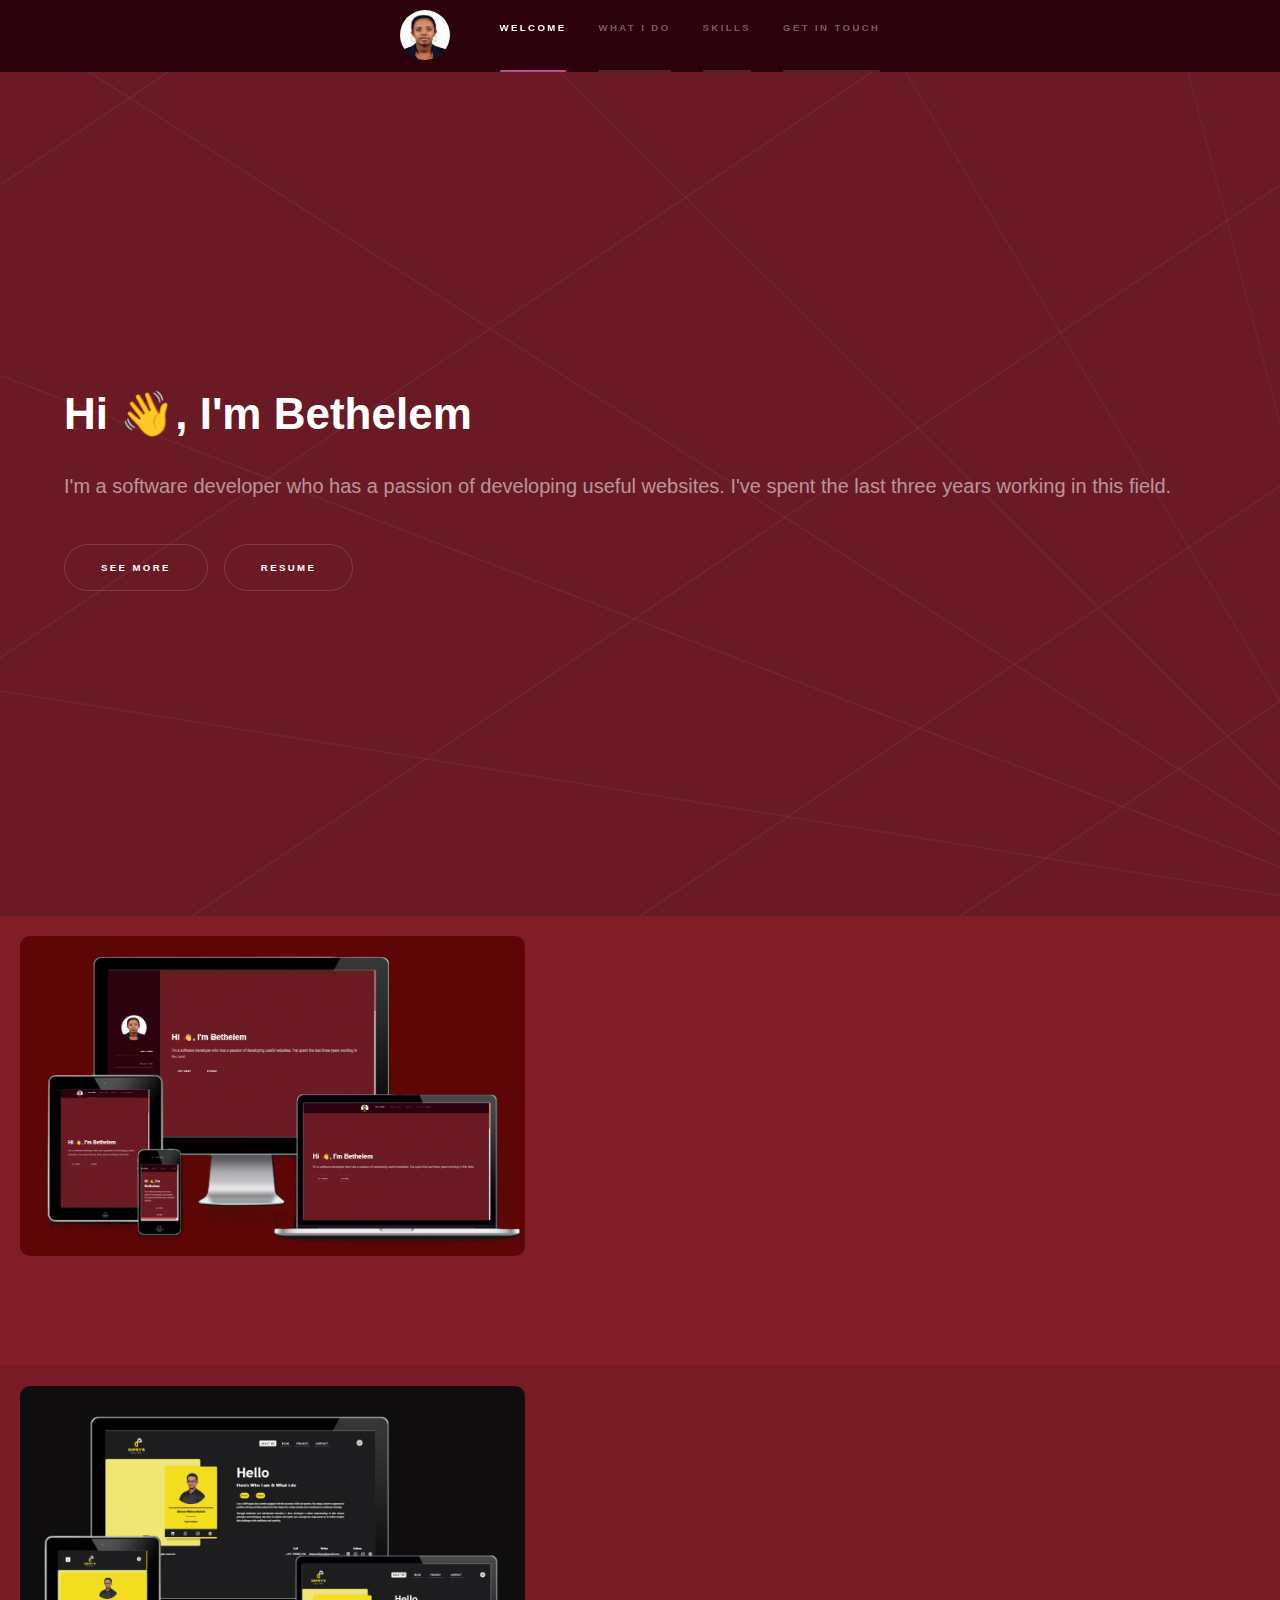
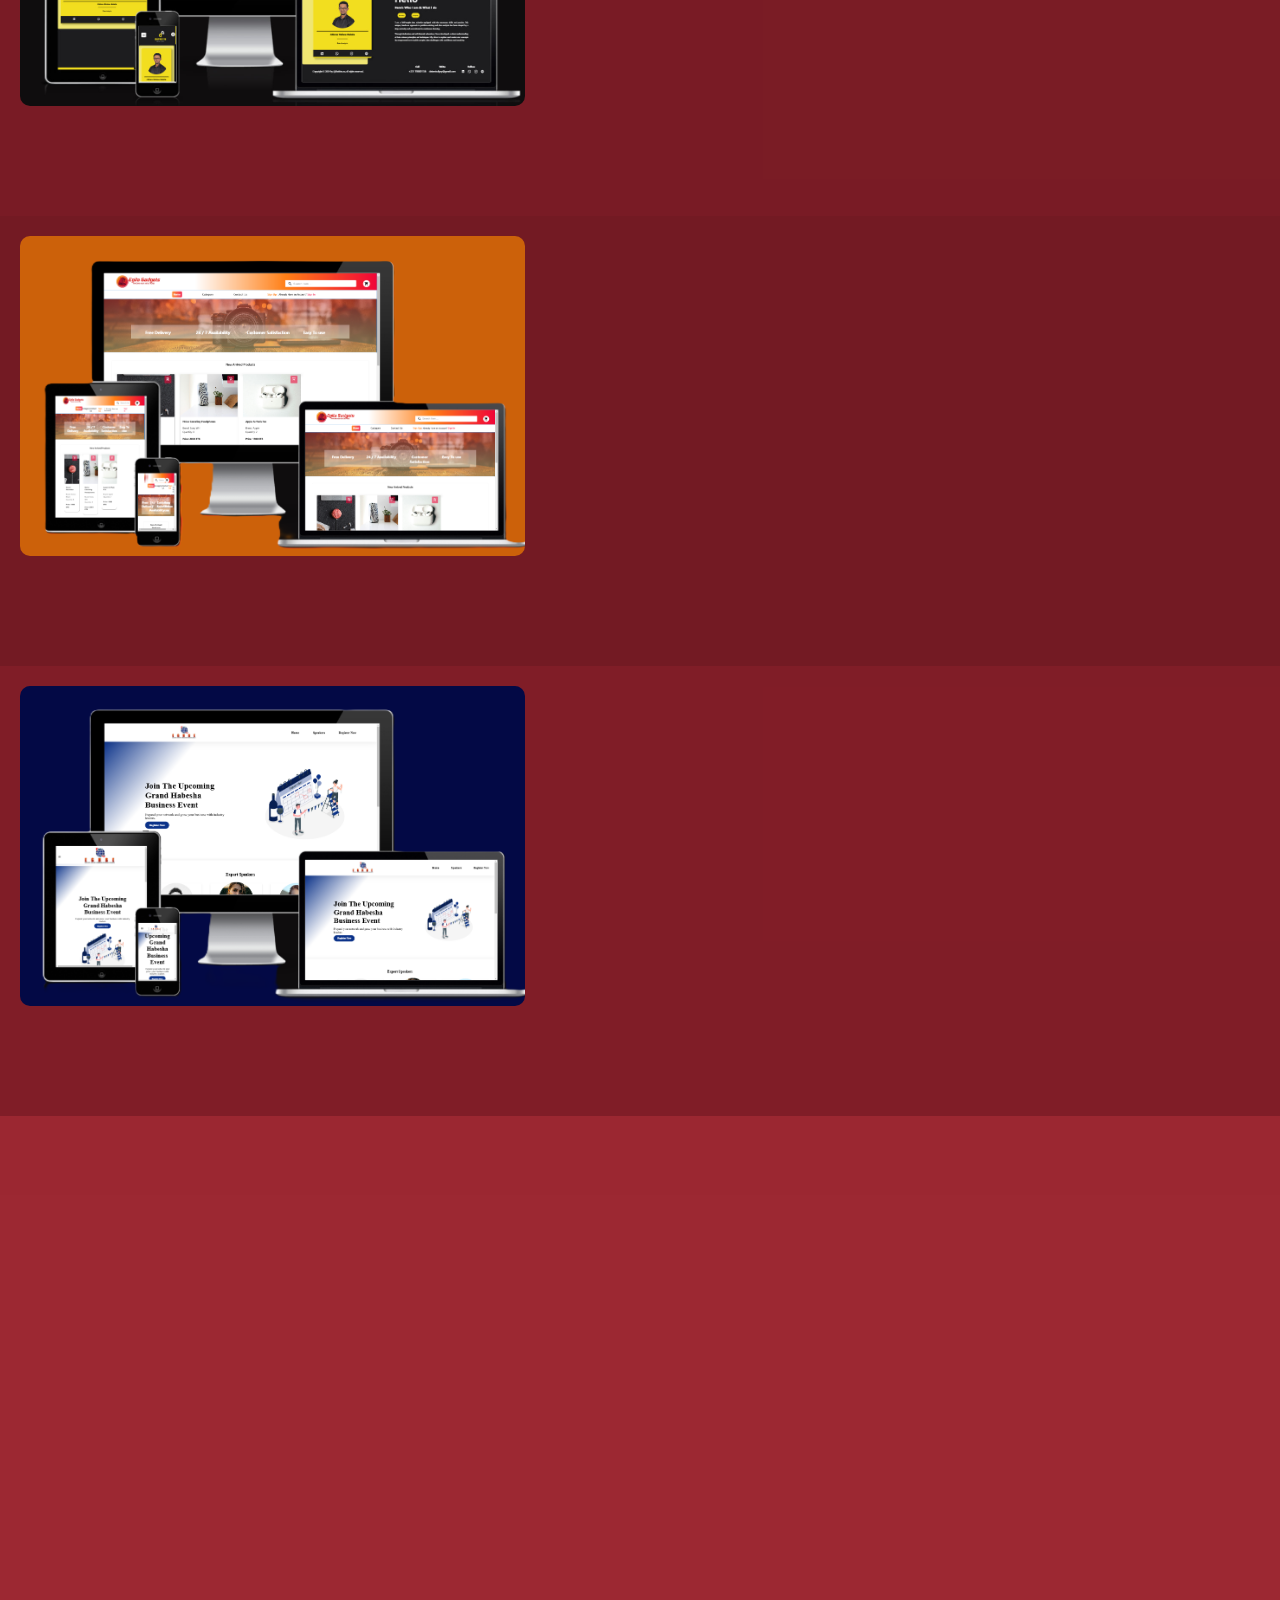
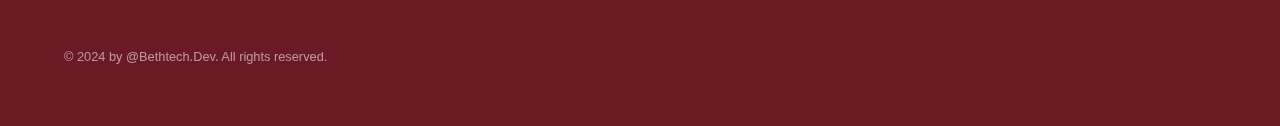
<file: index.html>
<!DOCTYPE html>
<html>
  <head>
    <title>Bethelem Melese | Software Developer</title>
    <link rel="icon" type="image/x-icon" href="/images/favicon.png" />
    <meta charset="utf-8" />
    <meta
      name="viewport"
      content="width=device-width, initial-scale=1, user-scalable=no"
    />
    <link
      rel="stylesheet"
      href="https://cdnjs.cloudflare.com/ajax/libs/font-awesome/6.4.0/css/all.min.css"
      integrity="sha512-iecdLmaskl7CVkqkXNQ/ZH/XLlvWZOJyj7Yy7tcenmpD1ypASozpmT/E0iPtmFIB46ZmdtAc9eNBvH0H/ZpiBw=="
      crossorigin="anonymous"
      referrerpolicy="no-referrer"
    />
    <link rel="stylesheet" href="assets/css/main.css" />
    <noscript
      ><link rel="stylesheet" href="assets/css/noscript.css"
    /></noscript>
  </head>
  <body class="is-preload">
    <!-- Sidebar -->
    <section id="sidebar">
      <div class="inner">
        <div class="about-avatar-image">
          <img
            src="images/Updated Betty Photo.jpg"
            alt="Avatar"
            class="avatar"
          />
        </div>
        <nav>
          <ul class="nav-menu">
            <li><a href="#intro" class="nav-link">Welcome</a></li>
            <li><a href="#one" class="nav-link">What I do</a></li>
            <li><a href="#two" class="nav-link">Skills</a></li>
            <li><a href="#three" class="nav-link">Get in touch</a></li>
          </ul>
        </nav>
      </div>
    </section>

    <!-- Wrapper -->
    <div id="wrapper">
      <!-- Intro -->
      <section id="intro" class="wrapper style1 fullscreen fade-up">
        <div class="inner">
          <h1>Hi 👋, I'm Bethelem</h1>

          <p>
            I'm a software developer who has a passion of developing useful
            websites. I've spent the last three years working in this field.
            <br />
          </p>
          <ul class="actions">
            <li><a href="#one" class="button scrolly">See more</a></li>
            <li>
              <a
                href="https://drive.google.com/file/d/18C0ItFZrMioQESS_ZAgsglPdbhKHbnHm/view?usp=drive_open"
                target="_blank"
                class="button scrolly resume"
                >Resume</a
              >
            </li>
          </ul>
        </div>
      </section>

      <!-- One -->
      <section id="one" class="wrapper style2 spotlights">
        <section>
          <a
            href="https://datawizdipsy.netlify.app/"
            target="_blank"
            class="image"
            ><img
              src="images/ProjectThree.png"
              alt="Project One"
              data-position="center center"
              style="display: block"
          /></a>
          <div class="content">
            <div class="inner">
              <h3>Personal Portfolio</h3>
              <p>
                Project description. A personal portfolio website designed to
                highlight professional skills, achievements, and projects in a
                visually appealing and responsive manner. My portfolio serves as
                a digital resume to showcase my expertise and attract potential
                collaborators, clients, or employers.
              </p>
              <p>Using HTML, CSS, SASS and JavaScript</p>
              <ul class="actions">
                <li>
                  <a
                    href="https://bethtechdev.netlify.app/"
                    target="_blank"
                    class="button"
                    >See more</a
                  >
                </li>
              </ul>
            </div>
          </div>
        </section>
        <section>
          <a
            href="https://datawizdipsy.netlify.app/"
            target="_blank"
            class="image"
            ><img
              src="images/ProejctOne.jpg"
              alt="Project One"
              data-position="center center"
              style="display: block"
          /></a>
          <div class="content">
            <div class="inner">
              <h3>DIPSY’S DATA_WIZ</h3>
              <p>
                A dynamic data science personal portfolio developed using the
                MERN stack development. The portfolio dynamically fetches and
                displays user-specific data. It also included blogs, projects,
                and certifications, using a real-time data pipeline. Fully
                integrated theme toggle allowing users to switch between light
                mode and dark mode.
              </p>
              <p>Using MERN Stack, React with Typescript</p>
              <ul class="actions">
                <li>
                  <a
                    href="https://datawizdipsy.netlify.app/"
                    target="_blank"
                    class="button"
                    >See more</a
                  >
                </li>
              </ul>
            </div>
          </div>
        </section>
        <section>
          <a
            href="https://egila-gadgets.netlify.app/"
            target="_blank"
            class="image"
            ><img
              src="images/ProjectTwo.png"
              alt="Project Two"
              data-position="top center"
              style="display: block"
          /></a>
          <div class="content">
            <div class="inner">
              <h3>Egila-Gadgets, E-commerce Website</h3>
              <p>
                Developed a fully functional e-commerce website with a modern
                design and smooth user experience—integrated essential features
                like product browsing, cart management, and checkout processes.
                The goal is to create a scalable, user-friendly platform for
                online businesses for small to medium-sized businesses looking
                to expand online.
              </p>
              <p>Using MERN Stack, React with Typescript</p>
              <ul class="actions">
                <li>
                  <a
                    href="https://egila-gadgets.netlify.app/"
                    target="_blank"
                    class="button"
                    >See more</a
                  >
                </li>
              </ul>
            </div>
          </div>
        </section>
        <section>
          <a
            href="https://egila-gadgets.netlify.app/"
            target="_blank"
            class="image"
            ><img
              src="images/ProjectFour.png"
              alt="Project Two"
              data-position="top center"
              style="display: block"
          /></a>
          <div class="content">
            <div class="inner">
              <h3>Grand Habesha Business Event</h3>
              <p>
                A dynamic and responsive event registration system designed for
                the Grand Habesha Business Event. The system includes a
                user-friendly registration form for attendees and a powerful
                admin panel for event organizers to manage registrations
                dynamically. The system is optimized for both desktop and mobile
                devices, ensuring accessibility and ease of use.
              </p>
              <p>Using MERN Stack, React with Typescript</p>
              <ul class="actions">
                <li>
                  <a
                    href="https://grandhabeshabusinessevent.com/"
                    target="_blank"
                    class="button"
                    >See more</a
                  >
                </li>
              </ul>
            </div>
          </div>
        </section>
      </section>

      <!-- Two -->
      <section id="two" class="wrapper style3 fade-up">
        <div class="inner">
          <h2>Skills</h2>
          <p>
            I am a dedicated developer who enjoys technology and design. Over
            the past three years, I've worked on projects ranging from complex
            software development to small personal websites.
          </p>
          <p>
            My goal is to create visually appealing, user-friendly systems. I
            stay current with industry trends and technologies to provide the
            best solutions for my clients.
          </p>
          <div class="features">
            <section>
              <span class="icon solid major fa-desktop"></span>
              <h3>Frontend Developer</h3>
              <div class="skill-group">
                <div class="skill-item">
                  <svg
                    stroke="currentColor"
                    fill="none"
                    stroke-width="2"
                    viewBox="0 0 24 24"
                    stroke-linecap="round"
                    stroke-linejoin="round"
                    class="bx-badge-check"
                    height="1em"
                    width="1em"
                    xmlns="http://www.w3.org/2000/svg"
                  >
                    <path
                      d="M3.85 8.62a4 4 0 0 1 4.78-4.77 4 4 0 0 1 6.74 0 4 4 0 0 1 4.78 4.78 4 4 0 0 1 0 6.74 4 4 0 0 1-4.77 4.78 4 4 0 0 1-6.75 0 4 4 0 0 1-4.78-4.77 4 4 0 0 1 0-6.76Z"
                    ></path>
                    <path d="m9 12 2 2 4-4"></path>
                  </svg>
                  <h4>HTML</h4>
                </div>
                <div class="skill-item">
                  <svg
                    stroke="currentColor"
                    fill="none"
                    stroke-width="2"
                    viewBox="0 0 24 24"
                    stroke-linecap="round"
                    stroke-linejoin="round"
                    class="bx-badge-check"
                    height="1em"
                    width="1em"
                    xmlns="http://www.w3.org/2000/svg"
                  >
                    <path
                      d="M3.85 8.62a4 4 0 0 1 4.78-4.77 4 4 0 0 1 6.74 0 4 4 0 0 1 4.78 4.78 4 4 0 0 1 0 6.74 4 4 0 0 1-4.77 4.78 4 4 0 0 1-6.75 0 4 4 0 0 1-4.78-4.77 4 4 0 0 1 0-6.76Z"
                    ></path>
                    <path d="m9 12 2 2 4-4"></path>
                  </svg>
                  <h4>CSS</h4>
                </div>
                <div class="skill-item">
                  <svg
                    stroke="currentColor"
                    fill="none"
                    stroke-width="2"
                    viewBox="0 0 24 24"
                    stroke-linecap="round"
                    stroke-linejoin="round"
                    class="bx-badge-check"
                    height="1em"
                    width="1em"
                    xmlns="http://www.w3.org/2000/svg"
                  >
                    <path
                      d="M3.85 8.62a4 4 0 0 1 4.78-4.77 4 4 0 0 1 6.74 0 4 4 0 0 1 4.78 4.78 4 4 0 0 1 0 6.74 4 4 0 0 1-4.77 4.78 4 4 0 0 1-6.75 0 4 4 0 0 1-4.78-4.77 4 4 0 0 1 0-6.76Z"
                    ></path>
                    <path d="m9 12 2 2 4-4"></path>
                  </svg>
                  <h4>Javascript</h4>
                </div>
                <div class="skill-item">
                  <svg
                    stroke="currentColor"
                    fill="none"
                    stroke-width="2"
                    viewBox="0 0 24 24"
                    stroke-linecap="round"
                    stroke-linejoin="round"
                    class="bx-badge-check"
                    height="1em"
                    width="1em"
                    xmlns="http://www.w3.org/2000/svg"
                  >
                    <path
                      d="M3.85 8.62a4 4 0 0 1 4.78-4.77 4 4 0 0 1 6.74 0 4 4 0 0 1 4.78 4.78 4 4 0 0 1 0 6.74 4 4 0 0 1-4.77 4.78 4 4 0 0 1-6.75 0 4 4 0 0 1-4.78-4.77 4 4 0 0 1 0-6.76Z"
                    ></path>
                    <path d="m9 12 2 2 4-4"></path>
                  </svg>
                  <h4>Bootstrap</h4>
                </div>
                <div class="skill-item">
                  <svg
                    stroke="currentColor"
                    fill="none"
                    stroke-width="2"
                    viewBox="0 0 24 24"
                    stroke-linecap="round"
                    stroke-linejoin="round"
                    class="bx-badge-check"
                    height="1em"
                    width="1em"
                    xmlns="http://www.w3.org/2000/svg"
                  >
                    <path
                      d="M3.85 8.62a4 4 0 0 1 4.78-4.77 4 4 0 0 1 6.74 0 4 4 0 0 1 4.78 4.78 4 4 0 0 1 0 6.74 4 4 0 0 1-4.77 4.78 4 4 0 0 1-6.75 0 4 4 0 0 1-4.78-4.77 4 4 0 0 1 0-6.76Z"
                    ></path>
                    <path d="m9 12 2 2 4-4"></path>
                  </svg>
                  <h4>Sass</h4>
                </div>
                <div class="skill-item">
                  <svg
                    stroke="currentColor"
                    fill="none"
                    stroke-width="2"
                    viewBox="0 0 24 24"
                    stroke-linecap="round"
                    stroke-linejoin="round"
                    class="bx-badge-check"
                    height="1em"
                    width="1em"
                    xmlns="http://www.w3.org/2000/svg"
                  >
                    <path
                      d="M3.85 8.62a4 4 0 0 1 4.78-4.77 4 4 0 0 1 6.74 0 4 4 0 0 1 4.78 4.78 4 4 0 0 1 0 6.74 4 4 0 0 1-4.77 4.78 4 4 0 0 1-6.75 0 4 4 0 0 1-4.78-4.77 4 4 0 0 1 0-6.76Z"
                    ></path>
                    <path d="m9 12 2 2 4-4"></path>
                  </svg>
                  <h4>Tailwind CSS</h4>
                </div>
                <div class="skill-item">
                  <svg
                    stroke="currentColor"
                    fill="none"
                    stroke-width="2"
                    viewBox="0 0 24 24"
                    stroke-linecap="round"
                    stroke-linejoin="round"
                    class="bx-badge-check"
                    height="1em"
                    width="1em"
                    xmlns="http://www.w3.org/2000/svg"
                  >
                    <path
                      d="M3.85 8.62a4 4 0 0 1 4.78-4.77 4 4 0 0 1 6.74 0 4 4 0 0 1 4.78 4.78 4 4 0 0 1 0 6.74 4 4 0 0 1-4.77 4.78 4 4 0 0 1-6.75 0 4 4 0 0 1-4.78-4.77 4 4 0 0 1 0-6.76Z"
                    ></path>
                    <path d="m9 12 2 2 4-4"></path>
                  </svg>
                  <h4>React.js</h4>
                </div>
                <div class="skill-item">
                  <svg
                    stroke="currentColor"
                    fill="none"
                    stroke-width="2"
                    viewBox="0 0 24 24"
                    stroke-linecap="round"
                    stroke-linejoin="round"
                    class="bx-badge-check"
                    height="1em"
                    width="1em"
                    xmlns="http://www.w3.org/2000/svg"
                  >
                    <path
                      d="M3.85 8.62a4 4 0 0 1 4.78-4.77 4 4 0 0 1 6.74 0 4 4 0 0 1 4.78 4.78 4 4 0 0 1 0 6.74 4 4 0 0 1-4.77 4.78 4 4 0 0 1-6.75 0 4 4 0 0 1-4.78-4.77 4 4 0 0 1 0-6.76Z"
                    ></path>
                    <path d="m9 12 2 2 4-4"></path>
                  </svg>
                  <h4>Typescript</h4>
                </div>
                <div class="skill-item">
                  <svg
                    stroke="currentColor"
                    fill="none"
                    stroke-width="2"
                    viewBox="0 0 24 24"
                    stroke-linecap="round"
                    stroke-linejoin="round"
                    class="bx-badge-check"
                    height="1em"
                    width="1em"
                    xmlns="http://www.w3.org/2000/svg"
                  >
                    <path
                      d="M3.85 8.62a4 4 0 0 1 4.78-4.77 4 4 0 0 1 6.74 0 4 4 0 0 1 4.78 4.78 4 4 0 0 1 0 6.74 4 4 0 0 1-4.77 4.78 4 4 0 0 1-6.75 0 4 4 0 0 1-4.78-4.77 4 4 0 0 1 0-6.76Z"
                    ></path>
                    <path d="m9 12 2 2 4-4"></path>
                  </svg>
                  <h4>Redux toolkit</h4>
                </div>
              </div>
            </section>
            <section>
              <span class="icon solid major fa-code"></span>
              <h3>Backend Developer with include Database</h3>
              <div class="skill-group">
                <div class="skill-item">
                  <svg
                    stroke="currentColor"
                    fill="none"
                    stroke-width="2"
                    viewBox="0 0 24 24"
                    stroke-linecap="round"
                    stroke-linejoin="round"
                    class="bx-badge-check"
                    height="1em"
                    width="1em"
                    xmlns="http://www.w3.org/2000/svg"
                  >
                    <path
                      d="M3.85 8.62a4 4 0 0 1 4.78-4.77 4 4 0 0 1 6.74 0 4 4 0 0 1 4.78 4.78 4 4 0 0 1 0 6.74 4 4 0 0 1-4.77 4.78 4 4 0 0 1-6.75 0 4 4 0 0 1-4.78-4.77 4 4 0 0 1 0-6.76Z"
                    ></path>
                    <path d="m9 12 2 2 4-4"></path>
                  </svg>
                  <h4>C#</h4>
                </div>
                <div class="skill-item">
                  <svg
                    stroke="currentColor"
                    fill="none"
                    stroke-width="2"
                    viewBox="0 0 24 24"
                    stroke-linecap="round"
                    stroke-linejoin="round"
                    class="bx-badge-check"
                    height="1em"
                    width="1em"
                    xmlns="http://www.w3.org/2000/svg"
                  >
                    <path
                      d="M3.85 8.62a4 4 0 0 1 4.78-4.77 4 4 0 0 1 6.74 0 4 4 0 0 1 4.78 4.78 4 4 0 0 1 0 6.74 4 4 0 0 1-4.77 4.78 4 4 0 0 1-6.75 0 4 4 0 0 1-4.78-4.77 4 4 0 0 1 0-6.76Z"
                    ></path>
                    <path d="m9 12 2 2 4-4"></path>
                  </svg>
                  <h4>Asp.net Core</h4>
                </div>
                <div class="skill-item">
                  <svg
                    stroke="currentColor"
                    fill="none"
                    stroke-width="2"
                    viewBox="0 0 24 24"
                    stroke-linecap="round"
                    stroke-linejoin="round"
                    class="bx-badge-check"
                    height="1em"
                    width="1em"
                    xmlns="http://www.w3.org/2000/svg"
                  >
                    <path
                      d="M3.85 8.62a4 4 0 0 1 4.78-4.77 4 4 0 0 1 6.74 0 4 4 0 0 1 4.78 4.78 4 4 0 0 1 0 6.74 4 4 0 0 1-4.77 4.78 4 4 0 0 1-6.75 0 4 4 0 0 1-4.78-4.77 4 4 0 0 1 0-6.76Z"
                    ></path>
                    <path d="m9 12 2 2 4-4"></path>
                  </svg>
                  <h4>Node js</h4>
                </div>
                <div class="skill-item">
                  <svg
                    stroke="currentColor"
                    fill="none"
                    stroke-width="2"
                    viewBox="0 0 24 24"
                    stroke-linecap="round"
                    stroke-linejoin="round"
                    class="bx-badge-check"
                    height="1em"
                    width="1em"
                    xmlns="http://www.w3.org/2000/svg"
                  >
                    <path
                      d="M3.85 8.62a4 4 0 0 1 4.78-4.77 4 4 0 0 1 6.74 0 4 4 0 0 1 4.78 4.78 4 4 0 0 1 0 6.74 4 4 0 0 1-4.77 4.78 4 4 0 0 1-6.75 0 4 4 0 0 1-4.78-4.77 4 4 0 0 1 0-6.76Z"
                    ></path>
                    <path d="m9 12 2 2 4-4"></path>
                  </svg>
                  <h4>Express.js</h4>
                </div>
                <div class="skill-item">
                  <svg
                    stroke="currentColor"
                    fill="none"
                    stroke-width="2"
                    viewBox="0 0 24 24"
                    stroke-linecap="round"
                    stroke-linejoin="round"
                    class="bx-badge-check"
                    height="1em"
                    width="1em"
                    xmlns="http://www.w3.org/2000/svg"
                  >
                    <path
                      d="M3.85 8.62a4 4 0 0 1 4.78-4.77 4 4 0 0 1 6.74 0 4 4 0 0 1 4.78 4.78 4 4 0 0 1 0 6.74 4 4 0 0 1-4.77 4.78 4 4 0 0 1-6.75 0 4 4 0 0 1-4.78-4.77 4 4 0 0 1 0-6.76Z"
                    ></path>
                    <path d="m9 12 2 2 4-4"></path>
                  </svg>
                  <h4>MongoDB</h4>
                </div>
                <div class="skill-item">
                  <svg
                    stroke="currentColor"
                    fill="none"
                    stroke-width="2"
                    viewBox="0 0 24 24"
                    stroke-linecap="round"
                    stroke-linejoin="round"
                    class="bx-badge-check"
                    height="1em"
                    width="1em"
                    xmlns="http://www.w3.org/2000/svg"
                  >
                    <path
                      d="M3.85 8.62a4 4 0 0 1 4.78-4.77 4 4 0 0 1 6.74 0 4 4 0 0 1 4.78 4.78 4 4 0 0 1 0 6.74 4 4 0 0 1-4.77 4.78 4 4 0 0 1-6.75 0 4 4 0 0 1-4.78-4.77 4 4 0 0 1 0-6.76Z"
                    ></path>
                    <path d="m9 12 2 2 4-4"></path>
                  </svg>
                  <h4>RESTful APIs</h4>
                </div>
                <div class="skill-item">
                  <svg
                    stroke="currentColor"
                    fill="none"
                    stroke-width="2"
                    viewBox="0 0 24 24"
                    stroke-linecap="round"
                    stroke-linejoin="round"
                    class="bx-badge-check"
                    height="1em"
                    width="1em"
                    xmlns="http://www.w3.org/2000/svg"
                  >
                    <path
                      d="M3.85 8.62a4 4 0 0 1 4.78-4.77 4 4 0 0 1 6.74 0 4 4 0 0 1 4.78 4.78 4 4 0 0 1 0 6.74 4 4 0 0 1-4.77 4.78 4 4 0 0 1-6.75 0 4 4 0 0 1-4.78-4.77 4 4 0 0 1 0-6.76Z"
                    ></path>
                    <path d="m9 12 2 2 4-4"></path>
                  </svg>
                  <h4>Ms Sql</h4>
                </div>
                <div class="skill-item">
                  <svg
                    stroke="currentColor"
                    fill="none"
                    stroke-width="2"
                    viewBox="0 0 24 24"
                    stroke-linecap="round"
                    stroke-linejoin="round"
                    class="bx-badge-check"
                    height="1em"
                    width="1em"
                    xmlns="http://www.w3.org/2000/svg"
                  >
                    <path
                      d="M3.85 8.62a4 4 0 0 1 4.78-4.77 4 4 0 0 1 6.74 0 4 4 0 0 1 4.78 4.78 4 4 0 0 1 0 6.74 4 4 0 0 1-4.77 4.78 4 4 0 0 1-6.75 0 4 4 0 0 1-4.78-4.77 4 4 0 0 1 0-6.76Z"
                    ></path>
                    <path d="m9 12 2 2 4-4"></path>
                  </svg>
                  <h4>Postgresql</h4>
                </div>
              </div>
            </section>
            <section>
              <span class="icon solid major fa-cog"></span>
              <h3>Additional Skills</h3>
              <div class="skill-group">
                <div class="skill-item">
                  <svg
                    stroke="currentColor"
                    fill="none"
                    stroke-width="2"
                    viewBox="0 0 24 24"
                    stroke-linecap="round"
                    stroke-linejoin="round"
                    class="bx-badge-check"
                    height="1em"
                    width="1em"
                    xmlns="http://www.w3.org/2000/svg"
                  >
                    <path
                      d="M3.85 8.62a4 4 0 0 1 4.78-4.77 4 4 0 0 1 6.74 0 4 4 0 0 1 4.78 4.78 4 4 0 0 1 0 6.74 4 4 0 0 1-4.77 4.78 4 4 0 0 1-6.75 0 4 4 0 0 1-4.78-4.77 4 4 0 0 1 0-6.76Z"
                    ></path>
                    <path d="m9 12 2 2 4-4"></path>
                  </svg>
                  <h4>Git</h4>
                </div>
                <div class="skill-item">
                  <svg
                    stroke="currentColor"
                    fill="none"
                    stroke-width="2"
                    viewBox="0 0 24 24"
                    stroke-linecap="round"
                    stroke-linejoin="round"
                    class="bx-badge-check"
                    height="1em"
                    width="1em"
                    xmlns="http://www.w3.org/2000/svg"
                  >
                    <path
                      d="M3.85 8.62a4 4 0 0 1 4.78-4.77 4 4 0 0 1 6.74 0 4 4 0 0 1 4.78 4.78 4 4 0 0 1 0 6.74 4 4 0 0 1-4.77 4.78 4 4 0 0 1-6.75 0 4 4 0 0 1-4.78-4.77 4 4 0 0 1 0-6.76Z"
                    ></path>
                    <path d="m9 12 2 2 4-4"></path>
                  </svg>
                  <h4>GitHub</h4>
                </div>
                <div class="skill-item">
                  <svg
                    stroke="currentColor"
                    fill="none"
                    stroke-width="2"
                    viewBox="0 0 24 24"
                    stroke-linecap="round"
                    stroke-linejoin="round"
                    class="bx-badge-check"
                    height="1em"
                    width="1em"
                    xmlns="http://www.w3.org/2000/svg"
                  >
                    <path
                      d="M3.85 8.62a4 4 0 0 1 4.78-4.77 4 4 0 0 1 6.74 0 4 4 0 0 1 4.78 4.78 4 4 0 0 1 0 6.74 4 4 0 0 1-4.77 4.78 4 4 0 0 1-6.75 0 4 4 0 0 1-4.78-4.77 4 4 0 0 1 0-6.76Z"
                    ></path>
                    <path d="m9 12 2 2 4-4"></path>
                  </svg>
                  <h4>GitLab</h4>
                </div>
                <div class="skill-item">
                  <svg
                    stroke="currentColor"
                    fill="none"
                    stroke-width="2"
                    viewBox="0 0 24 24"
                    stroke-linecap="round"
                    stroke-linejoin="round"
                    class="bx-badge-check"
                    height="1em"
                    width="1em"
                    xmlns="http://www.w3.org/2000/svg"
                  >
                    <path
                      d="M3.85 8.62a4 4 0 0 1 4.78-4.77 4 4 0 0 1 6.74 0 4 4 0 0 1 4.78 4.78 4 4 0 0 1 0 6.74 4 4 0 0 1-4.77 4.78 4 4 0 0 1-6.75 0 4 4 0 0 1-4.78-4.77 4 4 0 0 1 0-6.76Z"
                    ></path>
                    <path d="m9 12 2 2 4-4"></path>
                  </svg>
                  <h4>Agile Methodologies</h4>
                </div>
              </div>
            </section>
          </div>
        </div>
      </section>

      <!-- Three -->
      <section id="three" class="wrapper style1 fade-up">
        <div class="inner">
          <h2>Get in touch</h2>
          <p>
            I am passionate about connecting with like-minded individuals and
            exploring opportunities to collaborate, innovate, and make a
            meaningful impact together.
          </p>
          <div class="split style1">
            <section>
              <form method="post" action="https://formspree.io/f/mvgpgaed">
                <div class="fields">
                  <div class="field half">
                    <label for="name">Name</label>
                    <input type="text" name="name" id="name" />
                  </div>
                  <div class="field half">
                    <label for="phone">Phone</label>
                    <input type="text" name="phone" id="phone" />
                  </div>
                  <div class="field half">
                    <label for="email">Email</label>
                    <input type="text" name="email" id="email" />
                  </div>
                  <div class="field">
                    <label for="message">Message</label>
                    <textarea name="message" id="message" rows="5"></textarea>
                  </div>
                </div>
                <ul class="actions">
                  <li><a href="" class="button submit">Send Message</a></li>
                </ul>
              </form>
            </section>
            <section>
              <ul class="contact">
                <li>
                  <h3>Address</h3>
                  <span>Ethiopia, Addis Ababa, Ayer Tena<br /></span>
                </li>
                <li>
                  <h3>Email</h3>
                  <a href="#">melesebety2673@gmail.com</a>
                </li>
                <li>
                  <h3>Phone</h3>
                  <span>+251-941202673</span>
                </li>
                <li>
                  <h3>Social</h3>
                  <ul class="icons">
                    <li>
                      <a
                        href="https://github.com/BethelemMelese"
                        target="_blank"
                        class="icon brands fa-github"
                        ><span class="label">GitHub</span></a
                      >
                    </li>
                    <li>
                      <a
                        href="https://www.linkedin.com/in/betty-melese"
                        target="_blank"
                        class="icon brands fa-linkedin-in"
                        ><span class="label">LinkedIn</span></a
                      >
                    </li>
                    <li>
                      <a
                        href="https://api.whatsapp.com/send?phone=+25141202673&text=Hello,%20more%20information!"
                        target="_blank"
                        class="icon brands fa-whatsapp"
                        ><span class="label">WhatsApp</span></a
                      >
                    </li>
                    <li>
                      <a
                        href="https://t.me/BethishaM"
                        target="_blank"
                        class="icon brands fa-telegram"
                        ><span class="label">Telegram</span></a
                      >
                    </li>
                  </ul>
                </li>
              </ul>
            </section>
          </div>
        </div>
      </section>
    </div>

    <!-- Footer -->
    <footer id="footer" class="wrapper style1-alt">
      <div class="inner">
        <ul class="menu">
          <li>&copy; 2024 by @Bethtech.Dev. All rights reserved.</li>
        </ul>
      </div>
    </footer>

    <!-- Scripts -->
    <script src="assets/js/jquery.min.js"></script>
    <script src="assets/js/jquery.scrollex.min.js"></script>
    <script src="assets/js/jquery.scrolly.min.js"></script>
    <script src="assets/js/browser.min.js"></script>
    <script src="assets/js/breakpoints.min.js"></script>
    <script src="assets/js/util.js"></script>
    <script src="assets/js/main.js"></script>
    <script src="assets/js/menu.js"></script>
    <script src="assets/js/script.js"></script>
  </body>
</html>
</file>
<file: assets/css/noscript.css>
/* Spotlights */

.spotlights > section > .image:before {
  opacity: 0 !important;
}

.spotlights > section > .content > .inner {
  -moz-transform: none !important;
  -webkit-transform: none !important;
  -ms-transform: none !important;
  transform: none !important;
  opacity: 1 !important;
}

/* Wrapper */

.wrapper > .inner {
  opacity: 1 !important;
  -moz-transform: none !important;
  -webkit-transform: none !important;
  -ms-transform: none !important;
  transform: none !important;
}

/* Sidebar */

#sidebar > .inner {
  opacity: 1 !important;
}

#sidebar nav > ul > li {
  -moz-transform: none !important;
  -webkit-transform: none !important;
  -ms-transform: none !important;
  transform: none !important;
  opacity: 1 !important;
}
</file>
<file: assets/css/main.css>
@import url(fontawesome-all.min.css);
html,
body,
div,
span,
applet,
object,
iframe,
h1,
h2,
h3,
h4,
h5,
h6,
p,
blockquote,
pre,
a,
abbr,
acronym,
address,
big,
cite,
code,
del,
dfn,
em,
img,
ins,
kbd,
q,
s,
samp,
small,
strike,
strong,
sub,
sup,
tt,
var,
b,
u,
i,
center,
dl,
dt,
dd,
ol,
ul,
li,
fieldset,
form,
label,
legend,
table,
caption,
tbody,
tfoot,
thead,
tr,
th,
td,
article,
aside,
canvas,
details,
embed,
figure,
figcaption,
footer,
header,
hgroup,
menu,
nav,
output,
ruby,
section,
summary,
time,
mark,
audio,
video {
  margin: 0;
  padding: 0;
  border: 0;
  font-size: 100%;
  font: inherit;
  vertical-align: baseline;
}

article,
aside,
details,
figcaption,
figure,
footer,
header,
hgroup,
menu,
nav,
section {
  display: block;
}

body {
  line-height: 1;
}

ol,
ul {
  list-style: none;
}

blockquote,
q {
  quotes: none;
}

blockquote:before,
blockquote:after,
q:before,
q:after {
  content: "";
  content: none;
}

table {
  border-collapse: collapse;
  border-spacing: 0;
}

body {
  -webkit-text-size-adjust: none;
}

mark {
  background-color: transparent;
  color: inherit;
}

input::-moz-focus-inner {
  border: 0;
  padding: 0;
}

input,
select,
textarea {
  -moz-appearance: none;
  -webkit-appearance: none;
  -ms-appearance: none;
  appearance: none;
}

/* Basic */

@-ms-viewport {
  width: device-width;
}

body {
  -ms-overflow-style: scrollbar;
}

@media screen and (max-width: 480px) {
  html,
  body {
    min-width: 320px;
  }
}

html {
  box-sizing: border-box;
}

*,
*:before,
*:after {
  box-sizing: inherit;
}

body {
  background: #500123c5;
}

body.is-preload *,
body.is-preload *:before,
body.is-preload *:after {
  -moz-animation: none !important;
  -webkit-animation: none !important;
  -ms-animation: none !important;
  animation: none !important;
  -moz-transition: none !important;
  -webkit-transition: none !important;
  -ms-transition: none !important;
  transition: none !important;
}

/* Type */

body,
input,
select,
textarea {
  color: rgba(255, 255, 255, 0.55);
  font-family: Arial, Helvetica, sans-serif;
  font-size: 16.5pt;
  font-weight: normal;
  line-height: 1.75;
}

@media screen and (max-width: 1680px) {
  body,
  input,
  select,
  textarea {
    font-size: 13pt;
  }
}

@media screen and (max-width: 1280px) {
  body,
  input,
  select,
  textarea {
    font-size: 12pt;
  }
}

@media screen and (max-width: 360px) {
  body,
  input,
  select,
  textarea {
    font-size: 11pt;
  }
}

a {
  -moz-transition: color 0.2s ease, border-bottom-color 0.2s ease;
  -webkit-transition: color 0.2s ease, border-bottom-color 0.2s ease;
  -ms-transition: color 0.2s ease, border-bottom-color 0.2s ease;
  transition: color 0.2s ease, border-bottom-color 0.2s ease;
  border-bottom: dotted 1px rgba(255, 255, 255, 0.35);
  color: inherit;
  text-decoration: none;
}

a:hover {
  border-bottom-color: transparent;
  color: #ffffff;
}

strong,
b {
  color: #ffffff;
  font-weight: bold;
}

em,
i {
  font-style: italic;
}

p {
  margin: 0 0 2em 0;
}

h1,
h2,
h3,
h4,
h5,
h6 {
  color: #ffffff;
  font-weight: bold;
  line-height: 1.5;
  margin: 0 0 0.5em 0;
}

h1 a,
h2 a,
h3 a,
h4 a,
h5 a,
h6 a {
  color: inherit;
  text-decoration: none;
}

h1 {
  font-size: 2.75em;
}

h1.major {
  margin: 0 0 1.3em 0;
  position: relative;
  padding-bottom: 0.35em;
}

h2.major {
  margin: 0 0 1.3em 0;
  position: relative;
  padding-bottom: 0.35em;
}

h1.major:after {
  background-image: -moz-linear-gradient(to right, #ee838e, #6206129e);
  background-image: -webkit-linear-gradient(to right, #ee838e, #6206129e);
  background-image: -ms-linear-gradient(to right, #ee838e, #6206129e);
  background-image: linear-gradient(to right, #ee838e, #6206129e);
  -moz-transition: max-width 0.2s ease;
  -webkit-transition: max-width 0.2s ease;
  -ms-transition: max-width 0.2s ease;
  transition: max-width 0.2s ease;
  border-radius: 0.2em;
  bottom: 0;
  content: "";
  height: 0.05em;
  position: absolute;
  right: 0;
  width: 100%;
}

h2.major:after {
  background-image: -moz-linear-gradient(to right, #ee838e, #6206129e);
  background-image: -webkit-linear-gradient(to right, #ee838e, #6206129e);
  background-image: -ms-linear-gradient(to right, #ee838e, #6206129e);
  background-image: linear-gradient(to right, #ee838e, #6206129e);
  -moz-transition: max-width 0.2s ease;
  -webkit-transition: max-width 0.2s ease;
  -ms-transition: max-width 0.2s ease;
  transition: max-width 0.2s ease;
  border-radius: 0.2em;
  bottom: 0;
  content: "";
  height: 0.05em;
  position: absolute;
  right: 0;
  width: 100%;
}

h2 {
  font-size: 1.75em;
}

h3 {
  font-size: 1.1em;
}

h4 {
  font-size: 1em;
}

h5 {
  font-size: 0.8em;
}

h6 {
  font-size: 0.6em;
}

@media screen and (max-width: 736px) {
  h1 {
    font-size: 2em;
  }

  h2 {
    font-size: 1.25em;
  }

  h3 {
    font-size: 1em;
  }

  h4 {
    font-size: 0.8em;
  }

  h5 {
    font-size: 0.6em;
  }

  h6 {
    font-size: 0.6em;
  }
}

sub {
  font-size: 0.8em;
  position: relative;
  top: 0.5em;
}

sup {
  font-size: 0.8em;
  position: relative;
  top: -0.5em;
}

blockquote {
  border-left: solid 4px rgba(255, 255, 255, 0.15);
  font-style: italic;
  margin: 0 0 2em 0;
  padding: 0.5em 0 0.5em 2em;
}

code {
  background: rgba(255, 255, 255, 0.05);
  border-radius: 0.25em;
  border: solid 1px rgba(255, 255, 255, 0.15);
  font-family: "Courier New", monospace;
  font-size: 0.9em;
  margin: 0 0.25em;
  padding: 0.25em 0.65em;
}

pre {
  -webkit-overflow-scrolling: touch;
  font-family: "Courier New", monospace;
  font-size: 0.9em;
  margin: 0 0 2em 0;
}

pre code {
  display: block;
  line-height: 1.75em;
  padding: 1em 1.5em;
  overflow-x: auto;
}

hr {
  border: 0;
  border-bottom: solid 1px rgba(255, 255, 255, 0.15);
  margin: 2em 0;
}

hr.major {
  margin: 3em 0;
}

.align-left {
  text-align: left;
}

.align-center {
  text-align: center;
}

.align-right {
  text-align: right;
}

/* Row */

.row {
  display: flex;
  flex-wrap: wrap;
  box-sizing: border-box;
  align-items: stretch;
}

.row > * {
  box-sizing: border-box;
}

.row.gtr-uniform > * > :last-child {
  margin-bottom: 0;
}

.row.aln-left {
  justify-content: flex-start;
}

.row.aln-center {
  justify-content: center;
}

.row.aln-right {
  justify-content: flex-end;
}

.row.aln-top {
  align-items: flex-start;
}

.row.aln-middle {
  align-items: center;
}

.row.aln-bottom {
  align-items: flex-end;
}

.row > .imp {
  order: -1;
}

.row > .col-1 {
  width: 8.33333%;
}

.row > .off-1 {
  margin-left: 8.33333%;
}

.row > .col-2 {
  width: 16.66667%;
}

.row > .off-2 {
  margin-left: 16.66667%;
}

.row > .col-3 {
  width: 25%;
}

.row > .off-3 {
  margin-left: 25%;
}

.row > .col-4 {
  width: 33.33333%;
}

.row > .off-4 {
  margin-left: 33.33333%;
}

.row > .col-5 {
  width: 41.66667%;
}

.row > .off-5 {
  margin-left: 41.66667%;
}

.row > .col-6 {
  width: 50%;
}

.row > .off-6 {
  margin-left: 50%;
}

.row > .col-7 {
  width: 58.33333%;
}

.row > .off-7 {
  margin-left: 58.33333%;
}

.row > .col-8 {
  width: 66.66667%;
}

.row > .off-8 {
  margin-left: 66.66667%;
}

.row > .col-9 {
  width: 75%;
}

.row > .off-9 {
  margin-left: 75%;
}

.row > .col-10 {
  width: 83.33333%;
}

.row > .off-10 {
  margin-left: 83.33333%;
}

.row > .col-11 {
  width: 91.66667%;
}

.row > .off-11 {
  margin-left: 91.66667%;
}

.row > .col-12 {
  width: 100%;
}

.row > .off-12 {
  margin-left: 100%;
}

.row.gtr-0 {
  margin-top: 0;
  margin-left: 0em;
}

.row.gtr-0 > * {
  padding: 0 0 0 0em;
}

.row.gtr-0.gtr-uniform {
  margin-top: 0em;
}

.row.gtr-0.gtr-uniform > * {
  padding-top: 0em;
}

.row.gtr-25 {
  margin-top: 0;
  margin-left: -0.375em;
}

.row.gtr-25 > * {
  padding: 0 0 0 0.375em;
}

.row.gtr-25.gtr-uniform {
  margin-top: -0.375em;
}

.row.gtr-25.gtr-uniform > * {
  padding-top: 0.375em;
}

.row.gtr-50 {
  margin-top: 0;
  margin-left: -0.75em;
}

.row.gtr-50 > * {
  padding: 0 0 0 0.75em;
}

.row.gtr-50.gtr-uniform {
  margin-top: -0.75em;
}

.row.gtr-50.gtr-uniform > * {
  padding-top: 0.75em;
}

.row {
  margin-top: 0;
  margin-left: -1.5em;
}

.row > * {
  padding: 0 0 0 1.5em;
}

.row.gtr-uniform {
  margin-top: -1.5em;
}

.row.gtr-uniform > * {
  padding-top: 1.5em;
}

.row.gtr-150 {
  margin-top: 0;
  margin-left: -2.25em;
}

.row.gtr-150 > * {
  padding: 0 0 0 2.25em;
}

.row.gtr-150.gtr-uniform {
  margin-top: -2.25em;
}

.row.gtr-150.gtr-uniform > * {
  padding-top: 2.25em;
}

.row.gtr-200 {
  margin-top: 0;
  margin-left: -3em;
}

.row.gtr-200 > * {
  padding: 0 0 0 3em;
}

.row.gtr-200.gtr-uniform {
  margin-top: -3em;
}

.row.gtr-200.gtr-uniform > * {
  padding-top: 3em;
}

@media screen and (max-width: 1680px) {
  .row {
    display: flex;
    flex-wrap: wrap;
    box-sizing: border-box;
    align-items: stretch;
  }

  .row > * {
    box-sizing: border-box;
  }

  .row.gtr-uniform > * > :last-child {
    margin-bottom: 0;
  }

  .row.aln-left {
    justify-content: flex-start;
  }

  .row.aln-center {
    justify-content: center;
  }

  .row.aln-right {
    justify-content: flex-end;
  }

  .row.aln-top {
    align-items: flex-start;
  }

  .row.aln-middle {
    align-items: center;
  }

  .row.aln-bottom {
    align-items: flex-end;
  }

  .row > .imp-xlarge {
    order: -1;
  }

  .row > .col-1-xlarge {
    width: 8.33333%;
  }

  .row > .off-1-xlarge {
    margin-left: 8.33333%;
  }

  .row > .col-2-xlarge {
    width: 16.66667%;
  }

  .row > .off-2-xlarge {
    margin-left: 16.66667%;
  }

  .row > .col-3-xlarge {
    width: 25%;
  }

  .row > .off-3-xlarge {
    margin-left: 25%;
  }

  .row > .col-4-xlarge {
    width: 33.33333%;
  }

  .row > .off-4-xlarge {
    margin-left: 33.33333%;
  }

  .row > .col-5-xlarge {
    width: 41.66667%;
  }

  .row > .off-5-xlarge {
    margin-left: 41.66667%;
  }

  .row > .col-6-xlarge {
    width: 50%;
  }

  .row > .off-6-xlarge {
    margin-left: 50%;
  }

  .row > .col-7-xlarge {
    width: 58.33333%;
  }

  .row > .off-7-xlarge {
    margin-left: 58.33333%;
  }

  .row > .col-8-xlarge {
    width: 66.66667%;
  }

  .row > .off-8-xlarge {
    margin-left: 66.66667%;
  }

  .row > .col-9-xlarge {
    width: 75%;
  }

  .row > .off-9-xlarge {
    margin-left: 75%;
  }

  .row > .col-10-xlarge {
    width: 83.33333%;
  }

  .row > .off-10-xlarge {
    margin-left: 83.33333%;
  }

  .row > .col-11-xlarge {
    width: 91.66667%;
  }

  .row > .off-11-xlarge {
    margin-left: 91.66667%;
  }

  .row > .col-12-xlarge {
    width: 100%;
  }

  .row > .off-12-xlarge {
    margin-left: 100%;
  }

  .row.gtr-0 {
    margin-top: 0;
    margin-left: 0em;
  }

  .row.gtr-0 > * {
    padding: 0 0 0 0em;
  }

  .row.gtr-0.gtr-uniform {
    margin-top: 0em;
  }

  .row.gtr-0.gtr-uniform > * {
    padding-top: 0em;
  }

  .row.gtr-25 {
    margin-top: 0;
    margin-left: -0.375em;
  }

  .row.gtr-25 > * {
    padding: 0 0 0 0.375em;
  }

  .row.gtr-25.gtr-uniform {
    margin-top: -0.375em;
  }

  .row.gtr-25.gtr-uniform > * {
    padding-top: 0.375em;
  }

  .row.gtr-50 {
    margin-top: 0;
    margin-left: -0.75em;
  }

  .row.gtr-50 > * {
    padding: 0 0 0 0.75em;
  }

  .row.gtr-50.gtr-uniform {
    margin-top: -0.75em;
  }

  .row.gtr-50.gtr-uniform > * {
    padding-top: 0.75em;
  }

  .row {
    margin-top: 0;
    margin-left: -1.5em;
  }

  .row > * {
    padding: 0 0 0 1.5em;
  }

  .row.gtr-uniform {
    margin-top: -1.5em;
  }

  .row.gtr-uniform > * {
    padding-top: 1.5em;
  }

  .row.gtr-150 {
    margin-top: 0;
    margin-left: -2.25em;
  }

  .row.gtr-150 > * {
    padding: 0 0 0 2.25em;
  }

  .row.gtr-150.gtr-uniform {
    margin-top: -2.25em;
  }

  .row.gtr-150.gtr-uniform > * {
    padding-top: 2.25em;
  }

  .row.gtr-200 {
    margin-top: 0;
    margin-left: -3em;
  }

  .row.gtr-200 > * {
    padding: 0 0 0 3em;
  }

  .row.gtr-200.gtr-uniform {
    margin-top: -3em;
  }

  .row.gtr-200.gtr-uniform > * {
    padding-top: 3em;
  }
}

@media screen and (max-width: 1280px) {
  .row {
    display: flex;
    flex-wrap: wrap;
    box-sizing: border-box;
    align-items: stretch;
  }

  .row > * {
    box-sizing: border-box;
  }

  .row.gtr-uniform > * > :last-child {
    margin-bottom: 0;
  }

  .row.aln-left {
    justify-content: flex-start;
  }

  .row.aln-center {
    justify-content: center;
  }

  .row.aln-right {
    justify-content: flex-end;
  }

  .row.aln-top {
    align-items: flex-start;
  }

  .row.aln-middle {
    align-items: center;
  }

  .row.aln-bottom {
    align-items: flex-end;
  }

  .row > .imp-large {
    order: -1;
  }

  .row > .col-1-large {
    width: 8.33333%;
  }

  .row > .off-1-large {
    margin-left: 8.33333%;
  }

  .row > .col-2-large {
    width: 16.66667%;
  }

  .row > .off-2-large {
    margin-left: 16.66667%;
  }

  .row > .col-3-large {
    width: 25%;
  }

  .row > .off-3-large {
    margin-left: 25%;
  }

  .row > .col-4-large {
    width: 33.33333%;
  }

  .row > .off-4-large {
    margin-left: 33.33333%;
  }

  .row > .col-5-large {
    width: 41.66667%;
  }

  .row > .off-5-large {
    margin-left: 41.66667%;
  }

  .row > .col-6-large {
    width: 50%;
  }

  .row > .off-6-large {
    margin-left: 50%;
  }

  .row > .col-7-large {
    width: 58.33333%;
  }

  .row > .off-7-large {
    margin-left: 58.33333%;
  }

  .row > .col-8-large {
    width: 66.66667%;
  }

  .row > .off-8-large {
    margin-left: 66.66667%;
  }

  .row > .col-9-large {
    width: 75%;
  }

  .row > .off-9-large {
    margin-left: 75%;
  }

  .row > .col-10-large {
    width: 83.33333%;
  }

  .row > .off-10-large {
    margin-left: 83.33333%;
  }

  .row > .col-11-large {
    width: 91.66667%;
  }

  .row > .off-11-large {
    margin-left: 91.66667%;
  }

  .row > .col-12-large {
    width: 100%;
  }

  .row > .off-12-large {
    margin-left: 100%;
  }

  .row.gtr-0 {
    margin-top: 0;
    margin-left: 0em;
  }

  .row.gtr-0 > * {
    padding: 0 0 0 0em;
  }

  .row.gtr-0.gtr-uniform {
    margin-top: 0em;
  }

  .row.gtr-0.gtr-uniform > * {
    padding-top: 0em;
  }

  .row.gtr-25 {
    margin-top: 0;
    margin-left: -0.375em;
  }

  .row.gtr-25 > * {
    padding: 0 0 0 0.375em;
  }

  .row.gtr-25.gtr-uniform {
    margin-top: -0.375em;
  }

  .row.gtr-25.gtr-uniform > * {
    padding-top: 0.375em;
  }

  .row.gtr-50 {
    margin-top: 0;
    margin-left: -0.75em;
  }

  .row.gtr-50 > * {
    padding: 0 0 0 0.75em;
  }

  .row.gtr-50.gtr-uniform {
    margin-top: -0.75em;
  }

  .row.gtr-50.gtr-uniform > * {
    padding-top: 0.75em;
  }

  .row {
    margin-top: 0;
    margin-left: -1.5em;
  }

  .row > * {
    padding: 0 0 0 1.5em;
  }

  .row.gtr-uniform {
    margin-top: -1.5em;
  }

  .row.gtr-uniform > * {
    padding-top: 1.5em;
  }

  .row.gtr-150 {
    margin-top: 0;
    margin-left: -2.25em;
  }

  .row.gtr-150 > * {
    padding: 0 0 0 2.25em;
  }

  .row.gtr-150.gtr-uniform {
    margin-top: -2.25em;
  }

  .row.gtr-150.gtr-uniform > * {
    padding-top: 2.25em;
  }

  .row.gtr-200 {
    margin-top: 0;
    margin-left: -3em;
  }

  .row.gtr-200 > * {
    padding: 0 0 0 3em;
  }

  .row.gtr-200.gtr-uniform {
    margin-top: -3em;
  }

  .row.gtr-200.gtr-uniform > * {
    padding-top: 3em;
  }
}

@media screen and (max-width: 980px) {
  .row {
    display: flex;
    flex-wrap: wrap;
    box-sizing: border-box;
    align-items: stretch;
  }

  .row > * {
    box-sizing: border-box;
  }

  .row.gtr-uniform > * > :last-child {
    margin-bottom: 0;
  }

  .row.aln-left {
    justify-content: flex-start;
  }

  .row.aln-center {
    justify-content: center;
  }

  .row.aln-right {
    justify-content: flex-end;
  }

  .row.aln-top {
    align-items: flex-start;
  }

  .row.aln-middle {
    align-items: center;
  }

  .row.aln-bottom {
    align-items: flex-end;
  }

  .row > .imp-medium {
    order: -1;
  }

  .row > .col-1-medium {
    width: 8.33333%;
  }

  .row > .off-1-medium {
    margin-left: 8.33333%;
  }

  .row > .col-2-medium {
    width: 16.66667%;
  }

  .row > .off-2-medium {
    margin-left: 16.66667%;
  }

  .row > .col-3-medium {
    width: 25%;
  }

  .row > .off-3-medium {
    margin-left: 25%;
  }

  .row > .col-4-medium {
    width: 33.33333%;
  }

  .row > .off-4-medium {
    margin-left: 33.33333%;
  }

  .row > .col-5-medium {
    width: 41.66667%;
  }

  .row > .off-5-medium {
    margin-left: 41.66667%;
  }

  .row > .col-6-medium {
    width: 50%;
  }

  .row > .off-6-medium {
    margin-left: 50%;
  }

  .row > .col-7-medium {
    width: 58.33333%;
  }

  .row > .off-7-medium {
    margin-left: 58.33333%;
  }

  .row > .col-8-medium {
    width: 66.66667%;
  }

  .row > .off-8-medium {
    margin-left: 66.66667%;
  }

  .row > .col-9-medium {
    width: 75%;
  }

  .row > .off-9-medium {
    margin-left: 75%;
  }

  .row > .col-10-medium {
    width: 83.33333%;
  }

  .row > .off-10-medium {
    margin-left: 83.33333%;
  }

  .row > .col-11-medium {
    width: 91.66667%;
  }

  .row > .off-11-medium {
    margin-left: 91.66667%;
  }

  .row > .col-12-medium {
    width: 100%;
  }

  .row > .off-12-medium {
    margin-left: 100%;
  }

  .row.gtr-0 {
    margin-top: 0;
    margin-left: 0em;
  }

  .row.gtr-0 > * {
    padding: 0 0 0 0em;
  }

  .row.gtr-0.gtr-uniform {
    margin-top: 0em;
  }

  .row.gtr-0.gtr-uniform > * {
    padding-top: 0em;
  }

  .row.gtr-25 {
    margin-top: 0;
    margin-left: -0.375em;
  }

  .row.gtr-25 > * {
    padding: 0 0 0 0.375em;
  }

  .row.gtr-25.gtr-uniform {
    margin-top: -0.375em;
  }

  .row.gtr-25.gtr-uniform > * {
    padding-top: 0.375em;
  }

  .row.gtr-50 {
    margin-top: 0;
    margin-left: -0.75em;
  }

  .row.gtr-50 > * {
    padding: 0 0 0 0.75em;
  }

  .row.gtr-50.gtr-uniform {
    margin-top: -0.75em;
  }

  .row.gtr-50.gtr-uniform > * {
    padding-top: 0.75em;
  }

  .row {
    margin-top: 0;
    margin-left: -1.5em;
  }

  .row > * {
    padding: 0 0 0 1.5em;
  }

  .row.gtr-uniform {
    margin-top: -1.5em;
  }

  .row.gtr-uniform > * {
    padding-top: 1.5em;
  }

  .row.gtr-150 {
    margin-top: 0;
    margin-left: -2.25em;
  }

  .row.gtr-150 > * {
    padding: 0 0 0 2.25em;
  }

  .row.gtr-150.gtr-uniform {
    margin-top: -2.25em;
  }

  .row.gtr-150.gtr-uniform > * {
    padding-top: 2.25em;
  }

  .row.gtr-200 {
    margin-top: 0;
    margin-left: -3em;
  }

  .row.gtr-200 > * {
    padding: 0 0 0 3em;
  }

  .row.gtr-200.gtr-uniform {
    margin-top: -3em;
  }

  .row.gtr-200.gtr-uniform > * {
    padding-top: 3em;
  }
}

@media screen and (max-width: 736px) {
  .row {
    display: flex;
    flex-wrap: wrap;
    box-sizing: border-box;
    align-items: stretch;
  }

  .row > * {
    box-sizing: border-box;
  }

  .row.gtr-uniform > * > :last-child {
    margin-bottom: 0;
  }

  .row.aln-left {
    justify-content: flex-start;
  }

  .row.aln-center {
    justify-content: center;
  }

  .row.aln-right {
    justify-content: flex-end;
  }

  .row.aln-top {
    align-items: flex-start;
  }

  .row.aln-middle {
    align-items: center;
  }

  .row.aln-bottom {
    align-items: flex-end;
  }

  .row > .imp-small {
    order: -1;
  }

  .row > .col-1-small {
    width: 8.33333%;
  }

  .row > .off-1-small {
    margin-left: 8.33333%;
  }

  .row > .col-2-small {
    width: 16.66667%;
  }

  .row > .off-2-small {
    margin-left: 16.66667%;
  }

  .row > .col-3-small {
    width: 25%;
  }

  .row > .off-3-small {
    margin-left: 25%;
  }

  .row > .col-4-small {
    width: 33.33333%;
  }

  .row > .off-4-small {
    margin-left: 33.33333%;
  }

  .row > .col-5-small {
    width: 41.66667%;
  }

  .row > .off-5-small {
    margin-left: 41.66667%;
  }

  .row > .col-6-small {
    width: 50%;
  }

  .row > .off-6-small {
    margin-left: 50%;
  }

  .row > .col-7-small {
    width: 58.33333%;
  }

  .row > .off-7-small {
    margin-left: 58.33333%;
  }

  .row > .col-8-small {
    width: 66.66667%;
  }

  .row > .off-8-small {
    margin-left: 66.66667%;
  }

  .row > .col-9-small {
    width: 75%;
  }

  .row > .off-9-small {
    margin-left: 75%;
  }

  .row > .col-10-small {
    width: 83.33333%;
  }

  .row > .off-10-small {
    margin-left: 83.33333%;
  }

  .row > .col-11-small {
    width: 91.66667%;
  }

  .row > .off-11-small {
    margin-left: 91.66667%;
  }

  .row > .col-12-small {
    width: 100%;
  }

  .row > .off-12-small {
    margin-left: 100%;
  }

  .row.gtr-0 {
    margin-top: 0;
    margin-left: 0em;
  }

  .row.gtr-0 > * {
    padding: 0 0 0 0em;
  }

  .row.gtr-0.gtr-uniform {
    margin-top: 0em;
  }

  .row.gtr-0.gtr-uniform > * {
    padding-top: 0em;
  }

  .row.gtr-25 {
    margin-top: 0;
    margin-left: -0.375em;
  }

  .row.gtr-25 > * {
    padding: 0 0 0 0.375em;
  }

  .row.gtr-25.gtr-uniform {
    margin-top: -0.375em;
  }

  .row.gtr-25.gtr-uniform > * {
    padding-top: 0.375em;
  }

  .row.gtr-50 {
    margin-top: 0;
    margin-left: -0.75em;
  }

  .row.gtr-50 > * {
    padding: 0 0 0 0.75em;
  }

  .row.gtr-50.gtr-uniform {
    margin-top: -0.75em;
  }

  .row.gtr-50.gtr-uniform > * {
    padding-top: 0.75em;
  }

  .row {
    margin-top: 0;
    margin-left: -1.5em;
  }

  .row > * {
    padding: 0 0 0 1.5em;
  }

  .row.gtr-uniform {
    margin-top: -1.5em;
  }

  .row.gtr-uniform > * {
    padding-top: 1.5em;
  }

  .row.gtr-150 {
    margin-top: 0;
    margin-left: -2.25em;
  }

  .row.gtr-150 > * {
    padding: 0 0 0 2.25em;
  }

  .row.gtr-150.gtr-uniform {
    margin-top: -2.25em;
  }

  .row.gtr-150.gtr-uniform > * {
    padding-top: 2.25em;
  }

  .row.gtr-200 {
    margin-top: 0;
    margin-left: -3em;
  }

  .row.gtr-200 > * {
    padding: 0 0 0 3em;
  }

  .row.gtr-200.gtr-uniform {
    margin-top: -3em;
  }

  .row.gtr-200.gtr-uniform > * {
    padding-top: 3em;
  }
}

@media screen and (max-width: 480px) {
  .row {
    display: flex;
    flex-wrap: wrap;
    box-sizing: border-box;
    align-items: stretch;
  }

  .row > * {
    box-sizing: border-box;
  }

  .row.gtr-uniform > * > :last-child {
    margin-bottom: 0;
  }

  .row.aln-left {
    justify-content: flex-start;
  }

  .row.aln-center {
    justify-content: center;
  }

  .row.aln-right {
    justify-content: flex-end;
  }

  .row.aln-top {
    align-items: flex-start;
  }

  .row.aln-middle {
    align-items: center;
  }

  .row.aln-bottom {
    align-items: flex-end;
  }

  .row > .imp-xsmall {
    order: -1;
  }

  .row > .col-1-xsmall {
    width: 8.33333%;
  }

  .row > .off-1-xsmall {
    margin-left: 8.33333%;
  }

  .row > .col-2-xsmall {
    width: 16.66667%;
  }

  .row > .off-2-xsmall {
    margin-left: 16.66667%;
  }

  .row > .col-3-xsmall {
    width: 25%;
  }

  .row > .off-3-xsmall {
    margin-left: 25%;
  }

  .row > .col-4-xsmall {
    width: 33.33333%;
  }

  .row > .off-4-xsmall {
    margin-left: 33.33333%;
  }

  .row > .col-5-xsmall {
    width: 41.66667%;
  }

  .row > .off-5-xsmall {
    margin-left: 41.66667%;
  }

  .row > .col-6-xsmall {
    width: 50%;
  }

  .row > .off-6-xsmall {
    margin-left: 50%;
  }

  .row > .col-7-xsmall {
    width: 58.33333%;
  }

  .row > .off-7-xsmall {
    margin-left: 58.33333%;
  }

  .row > .col-8-xsmall {
    width: 66.66667%;
  }

  .row > .off-8-xsmall {
    margin-left: 66.66667%;
  }

  .row > .col-9-xsmall {
    width: 75%;
  }

  .row > .off-9-xsmall {
    margin-left: 75%;
  }

  .row > .col-10-xsmall {
    width: 83.33333%;
  }

  .row > .off-10-xsmall {
    margin-left: 83.33333%;
  }

  .row > .col-11-xsmall {
    width: 91.66667%;
  }

  .row > .off-11-xsmall {
    margin-left: 91.66667%;
  }

  .row > .col-12-xsmall {
    width: 100%;
  }

  .row > .off-12-xsmall {
    margin-left: 100%;
  }

  .row.gtr-0 {
    margin-top: 0;
    margin-left: 0em;
  }

  .row.gtr-0 > * {
    padding: 0 0 0 0em;
  }

  .row.gtr-0.gtr-uniform {
    margin-top: 0em;
  }

  .row.gtr-0.gtr-uniform > * {
    padding-top: 0em;
  }

  .row.gtr-25 {
    margin-top: 0;
    margin-left: -0.375em;
  }

  .row.gtr-25 > * {
    padding: 0 0 0 0.375em;
  }

  .row.gtr-25.gtr-uniform {
    margin-top: -0.375em;
  }

  .row.gtr-25.gtr-uniform > * {
    padding-top: 0.375em;
  }

  .row.gtr-50 {
    margin-top: 0;
    margin-left: -0.75em;
  }

  .row.gtr-50 > * {
    padding: 0 0 0 0.75em;
  }

  .row.gtr-50.gtr-uniform {
    margin-top: -0.75em;
  }

  .row.gtr-50.gtr-uniform > * {
    padding-top: 0.75em;
  }

  .row {
    margin-top: 0;
    margin-left: -1.5em;
  }

  .row > * {
    padding: 0 0 0 1.5em;
  }

  .row.gtr-uniform {
    margin-top: -1.5em;
  }

  .row.gtr-uniform > * {
    padding-top: 1.5em;
  }

  .row.gtr-150 {
    margin-top: 0;
    margin-left: -2.25em;
  }

  .row.gtr-150 > * {
    padding: 0 0 0 2.25em;
  }

  .row.gtr-150.gtr-uniform {
    margin-top: -2.25em;
  }

  .row.gtr-150.gtr-uniform > * {
    padding-top: 2.25em;
  }

  .row.gtr-200 {
    margin-top: 0;
    margin-left: -3em;
  }

  .row.gtr-200 > * {
    padding: 0 0 0 3em;
  }

  .row.gtr-200.gtr-uniform {
    margin-top: -3em;
  }

  .row.gtr-200.gtr-uniform > * {
    padding-top: 3em;
  }
}

/* Box */

.box {
  border-radius: 0.25em;
  border: solid 1px rgba(255, 255, 255, 0.15);
  margin-bottom: 2em;
  padding: 1.5em;
}

.box > :last-child,
.box > :last-child > :last-child,
.box > :last-child > :last-child > :last-child {
  margin-bottom: 0;
}

.box.alt {
  border: 0;
  border-radius: 0;
  padding: 0;
}

/* Button */

input[type="submit"],
input[type="reset"],
input[type="button"],
button,
.button {
  -moz-appearance: none;
  -webkit-appearance: none;
  -ms-appearance: none;
  appearance: none;
  -moz-transition: border-color 0.2s ease;
  -webkit-transition: border-color 0.2s ease;
  -ms-transition: border-color 0.2s ease;
  transition: border-color 0.2s ease;
  background-color: transparent;
  border: solid 1px !important;
  border-color: rgba(255, 255, 255, 0.15) !important;
  border-radius: 3em;
  color: #ffffff !important;
  cursor: pointer;
  display: inline-block;
  font-size: 0.6em;
  font-weight: bold;
  height: calc(4.75em + 2px);
  letter-spacing: 0.25em;
  line-height: 4.75em;
  outline: 0;
  padding: 0 3.75em;
  position: relative;
  text-align: center;
  text-decoration: none;
  text-transform: uppercase;
  white-space: nowrap;
}

input[type="submit"]:after,
input[type="reset"]:after,
input[type="button"]:after,
button:after,
.button:after {
  -moz-transform: scale(0.25);
  -webkit-transform: scale(0.25);
  -ms-transform: scale(0.25);
  transform: scale(0.25);
  pointer-events: none;
  -moz-transition: opacity 0.2s ease, -moz-transform 0.2s ease;
  -webkit-transition: opacity 0.2s ease, -webkit-transform 0.2s ease;
  -ms-transition: opacity 0.2s ease, -ms-transform 0.2s ease;
  transition: opacity 0.2s ease, transform 0.2s ease;
  background: #ffffff;
  border-radius: 3em;
  content: "";
  height: 100%;
  left: 0;
  opacity: 0;
  position: absolute;
  top: 0;
  width: 100%;
}

input[type="submit"].icon:before,
input[type="reset"].icon:before,
input[type="button"].icon:before,
button.icon:before,
.button.icon:before {
  margin-right: 0.75em;
}

input[type="submit"].fit,
input[type="reset"].fit,
input[type="button"].fit,
button.fit,
.button.fit {
  width: 100%;
}

input[type="submit"].small,
input[type="reset"].small,
input[type="button"].small,
button.small,
.button.small {
  font-size: 0.4em;
}

input[type="submit"].large,
input[type="reset"].large,
input[type="button"].large,
button.large,
.button.large {
  font-size: 0.8em;
}

input[type="submit"].primary,
input[type="reset"].primary,
input[type="button"].primary,
button.primary,
.button.primary {
  background-color: #ffffff;
  color: #312450 !important;
}

input[type="submit"].primary:after,
input[type="reset"].primary:after,
input[type="button"].primary:after,
button.primary:after,
.button.primary:after {
  display: none;
}

input[type="submit"].disabled,
input[type="submit"]:disabled,
input[type="reset"].disabled,
input[type="reset"]:disabled,
input[type="button"].disabled,
input[type="button"]:disabled,
button.disabled,
button:disabled,
.button.disabled,
.button:disabled {
  cursor: default;
  opacity: 0.5;
  pointer-events: none;
}

input[type="submit"]:hover,
input[type="reset"]:hover,
input[type="button"]:hover,
button:hover,
.button:hover {
  border-color: rgba(255, 255, 255, 0.55) !important;
}

input[type="submit"]:hover:after,
input[type="reset"]:hover:after,
input[type="button"]:hover:after,
button:hover:after,
.button:hover:after {
  opacity: 0.05;
  -moz-transform: scale(1);
  -webkit-transform: scale(1);
  -ms-transform: scale(1);
  transform: scale(1);
}

input[type="submit"]:hover:active,
input[type="reset"]:hover:active,
input[type="button"]:hover:active,
button:hover:active,
.button:hover:active {
  border-color: #ffffff !important;
}

input[type="submit"]:hover:active:after,
input[type="reset"]:hover:active:after,
input[type="button"]:hover:active:after,
button:hover:active:after,
.button:hover:active:after {
  opacity: 0.1;
}

/* Features */

.features {
  display: -moz-flex;
  display: -webkit-flex;
  display: -ms-flex;
  display: flex;
  -moz-flex-wrap: wrap;
  -webkit-flex-wrap: wrap;
  -ms-flex-wrap: wrap;
  flex-wrap: wrap;
  border-radius: 0.25em;
  border: solid 1px rgba(255, 255, 255, 0.15);
  background: rgba(255, 255, 255, 0.05);
  margin: 0 0 2em 0;
}

.features section {
  padding: 2.5em 3em 1em 7em;
  width: 100%;
  border-top: solid 1px rgba(255, 255, 255, 0.15);
  position: relative;
}

.features section:nth-child(-n + 1) {
  border-top-width: 0;
}

.features section:nth-child(1n) {
  border-left: solid 1px rgba(255, 255, 255, 0.15);
}

.features section .icon {
  -moz-transition: opacity 0.5s ease, -moz-transform 0.5s ease;
  -webkit-transition: opacity 0.5s ease, -webkit-transform 0.5s ease;
  -ms-transition: opacity 0.5s ease, -ms-transform 0.5s ease;
  transition: opacity 0.5s ease, transform 0.5s ease;
  -moz-transition-delay: 1s;
  -webkit-transition-delay: 1s;
  -ms-transition-delay: 1s;
  transition-delay: 1s;
  -moz-transform: scale(1);
  -webkit-transform: scale(1);
  -ms-transform: scale(1);
  transform: scale(1);
  position: absolute;
  left: 3em;
  top: 3em;
  opacity: 1;
}

.features section:nth-child(1) .icon {
  -moz-transition-delay: 0.15s;
  -webkit-transition-delay: 0.15s;
  -ms-transition-delay: 0.15s;
  transition-delay: 0.15s;
}

.features section:nth-child(2) .icon {
  -moz-transition-delay: 0.3s;
  -webkit-transition-delay: 0.3s;
  -ms-transition-delay: 0.3s;
  transition-delay: 0.3s;
}

.features section:nth-child(3) .icon {
  -moz-transition-delay: 0.45s;
  -webkit-transition-delay: 0.45s;
  -ms-transition-delay: 0.45s;
  transition-delay: 0.45s;
}

.features section:nth-child(4) .icon {
  -moz-transition-delay: 0.6s;
  -webkit-transition-delay: 0.6s;
  -ms-transition-delay: 0.6s;
  transition-delay: 0.6s;
}

.features section:nth-child(5) .icon {
  -moz-transition-delay: 0.75s;
  -webkit-transition-delay: 0.75s;
  -ms-transition-delay: 0.75s;
  transition-delay: 0.75s;
}

.features section:nth-child(6) .icon {
  -moz-transition-delay: 0.9s;
  -webkit-transition-delay: 0.9s;
  -ms-transition-delay: 0.9s;
  transition-delay: 0.9s;
}

.features section:nth-child(7) .icon {
  -moz-transition-delay: 1.05s;
  -webkit-transition-delay: 1.05s;
  -ms-transition-delay: 1.05s;
  transition-delay: 1.05s;
}

.features section:nth-child(8) .icon {
  -moz-transition-delay: 1.2s;
  -webkit-transition-delay: 1.2s;
  -ms-transition-delay: 1.2s;
  transition-delay: 1.2s;
}

.features section:nth-child(9) .icon {
  -moz-transition-delay: 1.35s;
  -webkit-transition-delay: 1.35s;
  -ms-transition-delay: 1.35s;
  transition-delay: 1.35s;
}

.features section:nth-child(10) .icon {
  -moz-transition-delay: 1.5s;
  -webkit-transition-delay: 1.5s;
  -ms-transition-delay: 1.5s;
  transition-delay: 1.5s;
}

.features section:nth-child(11) .icon {
  -moz-transition-delay: 1.65s;
  -webkit-transition-delay: 1.65s;
  -ms-transition-delay: 1.65s;
  transition-delay: 1.65s;
}

.features section:nth-child(12) .icon {
  -moz-transition-delay: 1.8s;
  -webkit-transition-delay: 1.8s;
  -ms-transition-delay: 1.8s;
  transition-delay: 1.8s;
}

.features section:nth-child(13) .icon {
  -moz-transition-delay: 1.95s;
  -webkit-transition-delay: 1.95s;
  -ms-transition-delay: 1.95s;
  transition-delay: 1.95s;
}

.features section:nth-child(14) .icon {
  -moz-transition-delay: 2.1s;
  -webkit-transition-delay: 2.1s;
  -ms-transition-delay: 2.1s;
  transition-delay: 2.1s;
}

.features section:nth-child(15) .icon {
  -moz-transition-delay: 2.25s;
  -webkit-transition-delay: 2.25s;
  -ms-transition-delay: 2.25s;
  transition-delay: 2.25s;
}

.features section:nth-child(16) .icon {
  -moz-transition-delay: 2.4s;
  -webkit-transition-delay: 2.4s;
  -ms-transition-delay: 2.4s;
  transition-delay: 2.4s;
}

.features section:nth-child(17) .icon {
  -moz-transition-delay: 2.55s;
  -webkit-transition-delay: 2.55s;
  -ms-transition-delay: 2.55s;
  transition-delay: 2.55s;
}

.features section:nth-child(18) .icon {
  -moz-transition-delay: 2.7s;
  -webkit-transition-delay: 2.7s;
  -ms-transition-delay: 2.7s;
  transition-delay: 2.7s;
}

.features section:nth-child(19) .icon {
  -moz-transition-delay: 2.85s;
  -webkit-transition-delay: 2.85s;
  -ms-transition-delay: 2.85s;
  transition-delay: 2.85s;
}

.features section:nth-child(20) .icon {
  -moz-transition-delay: 3s;
  -webkit-transition-delay: 3s;
  -ms-transition-delay: 3s;
  transition-delay: 3s;
}

.features.inactive section .icon {
  -moz-transform: scale(0.5);
  -webkit-transform: scale(0.5);
  -ms-transform: scale(0.5);
  transform: scale(0.5);
  opacity: 0;
}

.features section h3 {
  margin-top: 20px;
}

.skill-group {
  display: inline-block;
  margin: 20px;
  margin-top: -10px;
  height: 100px;
}

.skill-group .skill-item {
  display: flex;
  align-content: center;
}

.skill-group .skill-item h4 {
  margin-left: 10px;
}

@media screen and (max-width: 980px) {
  .features {
    display: block;
  }

  .features section {
    border-top-width: 1px !important;
    border-left-width: 0 !important;
    width: 100%;
  }

  .features section:first-child {
    border-top-width: 0 !important;
  }

  .skill-group {
    display: block;
    justify-content: center;
    align-items: center;
  }
}

@media screen and (max-width: 736px) {
  .features section {
    padding: 2.5em 1.5em 0.1em 5.5em;
  }

  .features section .icon {
    left: 1.5em;
    top: 2em;
  }
}

@media screen and (max-width: 480px) {
  .features section {
    padding: 2em 1.5em 0.1em 1.5em;
  }

  .features section .icon {
    left: 0;
    position: relative;
    top: 0;
  }
}

/* Form */

form {
  margin: 0 0 2em 0;
}

form > :last-child {
  margin-bottom: 0;
}

form > .fields {
  display: -moz-flex;
  display: -webkit-flex;
  display: -ms-flex;
  display: flex;
  -moz-flex-wrap: wrap;
  -webkit-flex-wrap: wrap;
  -ms-flex-wrap: wrap;
  flex-wrap: wrap;
  width: calc(100% + 3em);
  margin: -1.5em 0 2em -1.5em;
}

form > .fields > .field {
  -moz-flex-grow: 0;
  -webkit-flex-grow: 0;
  -ms-flex-grow: 0;
  flex-grow: 0;
  -moz-flex-shrink: 0;
  -webkit-flex-shrink: 0;
  -ms-flex-shrink: 0;
  flex-shrink: 0;
  padding: 1.5em 0 0 1.5em;
  width: calc(100% - 1.5em);
}

form > .fields > .field.half {
  width: calc(50% - 0.75em);
}

form > .fields > .field.third {
  width: calc(100% / 3 - 0.5em);
}

form > .fields > .field.quarter {
  width: calc(25% - 0.375em);
}

@media screen and (max-width: 480px) {
  form > .fields {
    width: calc(100% + 3em);
    margin: -1.5em 0 2em -1.5em;
  }

  form > .fields > .field {
    padding: 1.5em 0 0 1.5em;
    width: calc(100% - 1.5em);
  }

  form > .fields > .field.half {
    width: calc(100% - 1.5em);
  }

  form > .fields > .field.third {
    width: calc(100% - 1.5em);
  }

  form > .fields > .field.quarter {
    width: calc(100% - 1.5em);
  }
}

label {
  color: #ffffff;
  font-weight: bold;
  line-height: 1.5;
  margin: 0 0 0.7em 0;
  display: block;
  font-size: 1.1em;
}

input[type="text"],
input[type="password"],
input[type="email"],
input[type="tel"],
select,
textarea {
  -moz-appearance: none;
  -webkit-appearance: none;
  -ms-appearance: none;
  appearance: none;
  background: rgba(255, 255, 255, 0.05);
  border-radius: 0.25em;
  border: none;
  border: solid 1px rgba(255, 255, 255, 0.15);
  color: inherit;
  display: block;
  outline: 0;
  padding: 0 1em;
  text-decoration: none;
  width: 100%;
}

input[type="text"]:invalid,
input[type="password"]:invalid,
input[type="email"]:invalid,
input[type="tel"]:invalid,
select:invalid,
textarea:invalid {
  box-shadow: none;
}

input[type="text"]:focus,
input[type="password"]:focus,
input[type="email"]:focus,
input[type="tel"]:focus,
select:focus,
textarea:focus {
  border-color: #ffffff;
  box-shadow: 0 0 0 1px #ffffff;
}

select {
  background-image: url("data:image/svg+xml;charset=utf8,%3Csvg xmlns='http://www.w3.org/2000/svg' width='40' height='40' preserveAspectRatio='none' viewBox='0 0 40 40'%3E%3Cpath d='M9.4,12.3l10.4,10.4l10.4-10.4c0.2-0.2,0.5-0.4,0.9-0.4c0.3,0,0.6,0.1,0.9,0.4l3.3,3.3c0.2,0.2,0.4,0.5,0.4,0.9 c0,0.4-0.1,0.6-0.4,0.9L20.7,31.9c-0.2,0.2-0.5,0.4-0.9,0.4c-0.3,0-0.6-0.1-0.9-0.4L4.3,17.3c-0.2-0.2-0.4-0.5-0.4-0.9 c0-0.4,0.1-0.6,0.4-0.9l3.3-3.3c0.2-0.2,0.5-0.4,0.9-0.4S9.1,12.1,9.4,12.3z' fill='rgba(255, 255, 255, 0.15)' /%3E%3C/svg%3E");
  background-size: 1.25rem;
  background-repeat: no-repeat;
  background-position: calc(100% - 1rem) center;
  height: 2.75em;
  padding-right: 2.75em;
  text-overflow: ellipsis;
}

select option {
  color: #ffffff;
  background: #5221219e;
}

select:focus::-ms-value {
  background-color: transparent;
}

select::-ms-expand {
  display: none;
}

input[type="text"],
input[type="password"],
input[type="email"],
select {
  height: 2.75em;
}

textarea {
  padding: 0.75em 1em;
}

body.is-ie textarea {
  min-height: 10em;
}

input[type="checkbox"],
input[type="radio"] {
  -moz-appearance: none;
  -webkit-appearance: none;
  -ms-appearance: none;
  appearance: none;
  display: block;
  float: left;
  margin-right: -2em;
  opacity: 0;
  width: 1em;
  z-index: -1;
}

input[type="checkbox"] + label,
input[type="radio"] + label {
  text-decoration: none;
  color: rgba(255, 255, 255, 0.55);
  cursor: pointer;
  display: inline-block;
  font-size: 1em;
  font-weight: normal;
  padding-left: 2.4em;
  padding-right: 0.75em;
  position: relative;
}

input[type="checkbox"] + label:before,
input[type="radio"] + label:before {
  -moz-osx-font-smoothing: grayscale;
  -webkit-font-smoothing: antialiased;
  display: inline-block;
  font-style: normal;
  font-variant: normal;
  text-rendering: auto;
  line-height: 1;
  text-transform: none !important;
  font-family: "Font Awesome 5 Free";
  font-weight: 900;
}

input[type="checkbox"] + label:before,
input[type="radio"] + label:before {
  background: rgba(255, 255, 255, 0.05);
  border-radius: 0.25em;
  border: solid 1px rgba(255, 255, 255, 0.15);
  content: "";
  display: inline-block;
  font-size: 0.8em;
  height: 2.0625em;
  left: 0;
  line-height: 2.0625em;
  position: absolute;
  text-align: center;
  top: 0;
  width: 2.0625em;
}

input[type="checkbox"]:checked + label:before,
input[type="radio"]:checked + label:before {
  background: #ffffff;
  border-color: #ffffff;
  color: #a1405e;
  content: "\f00c";
}

input[type="checkbox"]:focus + label:before,
input[type="radio"]:focus + label:before {
  border-color: #ffffff;
  box-shadow: 0 0 0 1px #ffffff;
}

input[type="checkbox"] + label:before {
  border-radius: 0.25em;
}

input[type="radio"] + label:before {
  border-radius: 100%;
}

::-webkit-input-placeholder {
  color: rgba(255, 255, 255, 0.35) !important;
  opacity: 1;
}

:-moz-placeholder {
  color: rgba(255, 255, 255, 0.35) !important;
  opacity: 1;
}

::-moz-placeholder {
  color: rgba(255, 255, 255, 0.35) !important;
  opacity: 1;
}

:-ms-input-placeholder {
  color: rgba(255, 255, 255, 0.35) !important;
  opacity: 1;
}

/* Icon */

.icon {
  text-decoration: none;
  border-bottom: none;
  position: relative;
}

.icon:before {
  -moz-osx-font-smoothing: grayscale;
  -webkit-font-smoothing: antialiased;
  display: inline-block;
  font-style: normal;
  font-variant: normal;
  text-rendering: auto;
  line-height: 1;
  text-transform: none !important;
  font-family: "Font Awesome 5 Free";
  font-weight: 400;
}

.icon > .label {
  display: none;
}

.icon:before {
  line-height: inherit;
}

.icon.solid:before {
  font-weight: 900;
}

.icon.brands:before {
  font-family: "Font Awesome 5 Brands";
}

.icon.major {
  width: 2.5em;
  height: 2.5em;
  display: block;
  background: #ffffff;
  border-radius: 100%;
  color: #312450;
  text-align: center;
  line-height: 2.5em;
  margin: 0 0 1.3em 0;
}

.icon.major:before {
  font-size: 1.25em;
}

.wrapper {
  background-color: #860b2e9e;
}

.wrapper.style1 .icon.major:before {
  color: #6206239e;
}

.wrapper.style1-alt .icon.major:before {
  color: #6206239e;
}

.wrapper.style2 .icon.major:before {
  color: #860b369e;
}

.wrapper.style2-alt .icon.major:before {
  color: #860b369e;
}

.wrapper.style3 .icon.major:before {
  color: #b21c4e9e;
}

.wrapper.style3-alt .icon.major:before {
  color: #b21c4e9e;
}

/* Image */

.image {
  border-radius: 0.25em;
  border: 0;
  display: inline-block;
  position: relative;
}

.image img {
  border-radius: 0.25em;
  display: block;
}

.image.left,
.image.right {
  max-width: 40%;
}

.image.left img,
.image.right img {
  width: 100%;
}

.image.left {
  float: left;
  margin: 0 1.5em 1em 0;
  top: 0.25em;
}

.image.right {
  float: right;
  margin: 0 0 1em 1.5em;
  top: 0.25em;
}

.image.fit {
  display: block;
  margin: 0 0 2em 0;
  width: 100%;
}

.image.fit img {
  width: 100%;
}

.image.main {
  display: block;
  margin: 0 0 3em 0;
  width: 100%;
}

.image.main img {
  width: 100%;
}

/* List */

ol {
  list-style: decimal;
  margin: 0 0 2em 0;
  padding-left: 1.25em;
}

ol li {
  padding-left: 0.25em;
}

ul {
  list-style: disc;
  margin: 0 0 2em 0;
  padding-left: 1em;
}

ul li {
  padding-left: 0.5em;
}

ul.alt {
  list-style: none;
  padding-left: 0;
}

ul.alt li {
  border-top: solid 1px rgba(255, 255, 255, 0.15);
  padding: 0.5em 0;
}

ul.alt li:first-child {
  border-top: 0;
  padding-top: 0;
}

dl {
  margin: 0 0 2em 0;
}

dl dt {
  display: block;
  font-weight: bold;
  margin: 0 0 1em 0;
}

dl dd {
  margin-left: 2em;
}

/* Actions */

ul.actions {
  display: -moz-flex;
  display: -webkit-flex;
  display: -ms-flex;
  display: flex;
  cursor: default;
  list-style: none;
  margin-left: -1em;
  padding-left: 0;
}

ul.actions li {
  padding: 0 0 0 1em;
  vertical-align: middle;
}

ul.actions.special {
  -moz-justify-content: center;
  -webkit-justify-content: center;
  -ms-justify-content: center;
  justify-content: center;
  width: 100%;
  margin-left: 0;
}

ul.actions.special li:first-child {
  padding-left: 0;
}

ul.actions.stacked {
  -moz-flex-direction: column;
  -webkit-flex-direction: column;
  -ms-flex-direction: column;
  flex-direction: column;
  margin-left: 0;
}

ul.actions.stacked li {
  padding: 1.3em 0 0 0;
}

ul.actions.stacked li:first-child {
  padding-top: 0;
}

ul.actions.fit {
  width: calc(100% + 1em);
}

ul.actions.fit li {
  -moz-flex-grow: 1;
  -webkit-flex-grow: 1;
  -ms-flex-grow: 1;
  flex-grow: 1;
  -moz-flex-shrink: 1;
  -webkit-flex-shrink: 1;
  -ms-flex-shrink: 1;
  flex-shrink: 1;
  width: 100%;
}

ul.actions.fit li > * {
  width: 100%;
}

ul.actions.fit.stacked {
  width: 100%;
}

@media screen and (max-width: 480px) {
  ul.actions:not(.fixed) {
    -moz-flex-direction: column;
    -webkit-flex-direction: column;
    -ms-flex-direction: column;
    flex-direction: column;
    margin-left: 0;
    width: 100% !important;
  }

  ul.actions:not(.fixed) li {
    -moz-flex-grow: 1;
    -webkit-flex-grow: 1;
    -ms-flex-grow: 1;
    flex-grow: 1;
    -moz-flex-shrink: 1;
    -webkit-flex-shrink: 1;
    -ms-flex-shrink: 1;
    flex-shrink: 1;
    padding: 1em 0 0 0;
    text-align: center;
    width: 100%;
  }

  ul.actions:not(.fixed) li > * {
    width: 100%;
  }

  ul.actions:not(.fixed) li:first-child {
    padding-top: 0;
  }

  ul.actions:not(.fixed) li input[type="submit"],
  ul.actions:not(.fixed) li input[type="reset"],
  ul.actions:not(.fixed) li input[type="button"],
  ul.actions:not(.fixed) li button,
  ul.actions:not(.fixed) li .button {
    width: 100%;
  }

  ul.actions:not(.fixed) li input[type="submit"].icon:before,
  ul.actions:not(.fixed) li input[type="reset"].icon:before,
  ul.actions:not(.fixed) li input[type="button"].icon:before,
  ul.actions:not(.fixed) li button.icon:before,
  ul.actions:not(.fixed) li .button.icon:before {
    margin-left: -0.5rem;
  }
}

/* Contact */

ul.contact {
  list-style: none;
  padding: 0;
}

ul.contact > li {
  padding: 0;
  margin: 1.5em 0 0 0;
}

ul.contact > li:first-child {
  margin-top: 0;
}

/* Icons */

ul.icons {
  cursor: default;
  list-style: none;
  padding-left: 0;
}

ul.icons li {
  display: inline-block;
  padding: 0 0.75em 0 0;
}

ul.icons li:last-child {
  padding-right: 0;
}

ul.icons li > a,
ul.icons li > span {
  border: 0;
}

ul.icons li > a .label,
ul.icons li > span .label {
  display: none;
}

/* Menu */

ul.menu {
  list-style: none;
  padding: 0;
}

ul.menu > li {
  border-left: solid 1px rgba(255, 255, 255, 0.15);
  display: inline-block;
  line-height: 1;
  margin-left: 1.5em;
  padding: 0 0 0 1.5em;
}

ul.menu > li:first-child {
  border-left: 0;
  margin: 0;
  padding-left: 0;
}

@media screen and (max-width: 480px) {
  ul.menu > li {
    border-left: 0;
    display: block;
    line-height: inherit;
    margin: 0.5em 0 0 0;
    padding-left: 0;
  }
}

/* Section/Article */

section.special,
article.special {
  text-align: center;
}

header p {
  color: rgba(255, 255, 255, 0.35);
  position: relative;
  margin: 0 0 1.5em 0;
}

header h2 + p {
  font-size: 1.25em;
  margin-top: -1em;
  line-height: 1.5em;
}

header h3 + p {
  font-size: 1.1em;
  margin-top: -0.8em;
  line-height: 1.5em;
}

header h4 + p,
header h5 + p,
header h6 + p {
  font-size: 0.9em;
  margin-top: -0.6em;
  line-height: 1.5em;
}

/* Split */

.split {
  display: -moz-flex;
  display: -webkit-flex;
  display: -ms-flex;
  display: flex;
}

.split > * {
  width: calc(50% - 2.5em);
}

.split > :nth-child(2n - 1) {
  padding-right: 2.5em;
  border-right: solid 1px rgba(255, 255, 255, 0.15);
}

.split > :nth-child(2n) {
  padding-left: 2.5em;
}

.split.style1 > :nth-child(2n - 1) {
  width: calc(66.66666% - 2.5em);
}

.split.style1 > :nth-child(2n) {
  width: calc(33.33333% - 2.5em);
}

@media screen and (max-width: 1680px) {
  .split > * {
    width: calc(50% - 2em);
  }

  .split > :nth-child(2n - 1) {
    padding-right: 2em;
  }

  .split > :nth-child(2n) {
    padding-left: 2em;
  }

  .split.style1 > :nth-child(2n - 1) {
    width: calc(66.66666% - 2em);
  }

  .split.style1 > :nth-child(2n) {
    width: calc(33.33333% - 2em);
  }
}

@media screen and (max-width: 980px) {
  .split {
    display: block;
  }

  .split > * {
    border-top: solid 1px rgba(255, 255, 255, 0.15);
    margin: 4em 0 0 0;
    padding: 4em 0 0 0;
    width: 100% !important;
  }

  .split > :nth-child(2n - 1) {
    border-right: 0;
    padding-right: 0;
  }

  .split > :nth-child(2n) {
    padding-left: 0;
  }

  .split > :first-child {
    border-top: 0;
    margin-top: 0;
    padding-top: 0;
  }
}

@media screen and (max-width: 736px) {
  .split > * {
    margin: 3em 0 0 0;
    padding: 3em 0 0 0;
  }
}

/* Spotlights */

.spotlights > section {
  display: -moz-flex;
  display: -webkit-flex;
  display: -ms-flex;
  display: flex;
  -moz-flex-direction: row;
  -webkit-flex-direction: row;
  -ms-flex-direction: row;
  flex-direction: row;
  min-height: 15em;
  padding: 20px;
}

body.is-ie .spotlights > section {
  min-height: 0;
}

.spotlights > section > .image {
  background-position: center center;
  background-size: cover;
  border-radius: 10px;
  display: block;
  position: relative;
  width: 35em;
  height: 20em;
}

.spotlights > section > .image img {
  border-radius: 10px;
  display: block;
  width: 80%;
}

.spotlights > section > .image:before {
  -moz-transition: opacity 1s ease;
  -webkit-transition: opacity 1s ease;
  -ms-transition: opacity 1s ease;
  transition: opacity 1s ease;
  background: #4b1b1bd1;
  content: "";
  display: block;
  height: 80%;
  left: 0;
  opacity: 0;
  position: absolute;
  top: 0;
  /* width: 200%; */
}

.spotlights > section > .content {
  padding: 4em 5em 2em 5em;
  display: -moz-flex;
  display: -webkit-flex;
  display: -ms-flex;
  display: flex;
  -moz-flex-direction: column;
  -webkit-flex-direction: column;
  -ms-flex-direction: column;
  flex-direction: column;
  -moz-justify-content: center;
  -webkit-justify-content: center;
  -ms-justify-content: center;
  justify-content: center;
  width: 50em;
  -ms-flex: 1;
}

.spotlights > section > .content > .inner {
  -moz-transform: translateX(0) translateY(0);
  -webkit-transform: translateX(0) translateY(0);
  -ms-transform: translateX(0) translateY(0);
  transform: translateX(0) translateY(0);
  -moz-transition: opacity 1s ease, -moz-transform 1s ease;
  -webkit-transition: opacity 1s ease, -webkit-transform 1s ease;
  -ms-transition: opacity 1s ease, -ms-transform 1s ease;
  transition: opacity 1s ease, transform 1s ease;
  opacity: 1;
}

.spotlights > section > .content > .inner h3{
  font-size: 24px;
}

.spotlights > section > .content > .inner p{
  font-size: 14px;
}

.spotlights > section:nth-child(2) {
  background-color: rgba(0, 0, 0, 0.05);
}

.spotlights > section:nth-child(3) {
  background-color: rgba(0, 0, 0, 0.1);
}

.spotlights > section.inactive > .image:before,
body.is-preload .spotlights > section > .image:before {
  opacity: 1;
}

.spotlights > section.inactive > .content > .inner,
body.is-preload .spotlights > section > .content > .inner {
  -moz-transform: translateX(-1em);
  -webkit-transform: translateX(-1em);
  -ms-transform: translateX(-1em);
  transform: translateX(-1em);
  opacity: 0;
}

@media screen and (max-width: 1680px) {
  .spotlights > section > .content {
    padding: 4em 4em 2em 4em;
  }
}

@media screen and (max-width: 980px) {
  .spotlights > section {
    display: block;
  }

  .spotlights > section > .image {
    width: 100%;
    height: 50vh;
  }

  .spotlights > section > .content {
    width: 100%;
  }

  .spotlights > section.inactive > .content > .inner,
  body.is-preload .spotlights > section > .content > .inner {
    -moz-transform: translateY(1em);
    -webkit-transform: translateY(1em);
    -ms-transform: translateY(1em);
    transform: translateY(1em);
  }
}

@media screen and (max-width: 736px) {
  .spotlights > section > .image {
    height: 50vh;
    min-height: 15em;
  }

  .spotlights > section > .content {
    padding: 3em 2em 1em 2em;
  }
}

/* Table */

.table-wrapper {
  -webkit-overflow-scrolling: touch;
  overflow-x: auto;
}

table {
  margin: 0 0 2em 0;
  width: 100%;
}

table tbody tr {
  border: solid 1px rgba(255, 255, 255, 0.15);
  border-left: 0;
  border-right: 0;
}

table tbody tr:nth-child(2n + 1) {
  background-color: rgba(255, 255, 255, 0.05);
}

table td {
  padding: 0.75em 0.75em;
}

table th {
  color: #ffffff;
  font-size: 1em;
  font-weight: bold;
  padding: 0 0.75em 0.75em 0.75em;
  text-align: left;
}

table thead {
  border-bottom: solid 2px rgba(255, 255, 255, 0.15);
}

table tfoot {
  border-top: solid 2px rgba(255, 255, 255, 0.15);
}

table.alt {
  border-collapse: separate;
}

table.alt tbody tr td {
  border: solid 1px rgba(255, 255, 255, 0.15);
  border-left-width: 0;
  border-top-width: 0;
}

table.alt tbody tr td:first-child {
  border-left-width: 1px;
}

table.alt tbody tr:first-child td {
  border-top-width: 1px;
}

table.alt thead {
  border-bottom: 0;
}

table.alt tfoot {
  border-top: 0;
}

/* Wrapper */

.wrapper {
  position: relative;
}

.wrapper > .inner {
  padding: 10em 10em 5em 10em;
  max-width: 100%;
  width: 75em;
}

.prj > .inner h2 {
  font-size: 40px;
}

@media screen and (max-width: 1680px) {
  .wrapper > .inner {
    padding: 4em 4em 2em 4em;
  }
}

@media screen and (max-width: 1280px) {
  .wrapper > .inner {
    width: 100%;
  }
}

@media screen and (max-width: 736px) {
  .wrapper > .inner {
    padding: 3em 2em 1em 2em;
  }
}

.wrapper.alt {
  background-color: #4e0e0e;
}

.wrapper.style1 {
  background-color: #6206069e;
}

.wrapper.style1-alt {
  background-color: #6206069e;
}

.wrapper.style2 {
  background-color: #860b0b9e;
}

.wrapper.style2-alt {
  background-color: #860b0b9e;
}

.wrapper.style3 {
  background-color: #b21c1c9e;
}

.wrapper.style3-alt {
  background-color: #b21c1c9e;
}

.wrapper.fullscreen {
  display: -moz-flex;
  display: -webkit-flex;
  display: -ms-flex;
  display: flex;
  -moz-flex-direction: column;
  -webkit-flex-direction: column;
  -ms-flex-direction: column;
  flex-direction: column;
  -moz-justify-content: center;
  -webkit-justify-content: center;
  -ms-justify-content: center;
  justify-content: center;
  min-height: 100vh;
}

body.is-ie .wrapper.fullscreen {
  height: 100vh;
}

@media screen and (max-width: 1280px) {
  .wrapper.fullscreen {
    min-height: calc(100vh - 2.5em);
  }

  body.is-ie .wrapper.fullscreen {
    height: calc(100vh - 2.5em);
  }
}

@media screen and (max-width: 736px) {
  .wrapper.fullscreen {
    padding: 2em 0;
    min-height: 0;
  }

  body.is-ie .wrapper.fullscreen {
    height: auto;
  }
}

.wrapper.fade-up > .inner {
  -moz-transform: translateY(0);
  -webkit-transform: translateY(0);
  -ms-transform: translateY(0);
  transform: translateY(0);
  -moz-transition: opacity 1s ease, -moz-transform 1s ease;
  -webkit-transition: opacity 1s ease, -webkit-transform 1s ease;
  -ms-transition: opacity 1s ease, -ms-transform 1s ease;
  transition: opacity 1s ease, transform 1s ease;
  opacity: 1;
}

.wrapper.fade-up.inactive > .inner,
body.is-preload .wrapper.fade-up > .inner {
  opacity: 0;
  -moz-transform: translateY(1em);
  -webkit-transform: translateY(1em);
  -ms-transform: translateY(1em);
  transform: translateY(1em);
}

.wrapper.fade-down > .inner {
  -moz-transform: translateY(0);
  -webkit-transform: translateY(0);
  -ms-transform: translateY(0);
  transform: translateY(0);
  -moz-transition: opacity 1s ease, -moz-transform 1s ease;
  -webkit-transition: opacity 1s ease, -webkit-transform 1s ease;
  -ms-transition: opacity 1s ease, -ms-transform 1s ease;
  transition: opacity 1s ease, transform 1s ease;
  opacity: 1;
}

.wrapper.fade-down.inactive > .inner,
body.is-preload .wrapper.fade-down > .inner {
  opacity: 0;
  -moz-transform: translateY(-1em);
  -webkit-transform: translateY(-1em);
  -ms-transform: translateY(-1em);
  transform: translateY(-1em);
}

.wrapper.fade > .inner {
  -moz-transition: opacity 1s ease;
  -webkit-transition: opacity 1s ease;
  -ms-transition: opacity 1s ease;
  transition: opacity 1s ease;
  opacity: 1;
}

.wrapper.fade.inactive > .inner,
body.is-preload .wrapper.fade > .inner {
  opacity: 0;
}

/* Header */

#header {
  display: -moz-flex;
  display: -webkit-flex;
  display: -ms-flex;
  display: flex;
  background-color: #6206069e;
  cursor: default;
  padding: 1.75em 2em;
}

#header > .title {
  border: 0;
  color: #ffffff;
  display: block;
  font-size: 1.25em;
  font-weight: bold;
}

#header > nav {
  -moz-flex: 1;
  -webkit-flex: 1;
  -ms-flex: 1;
  flex: 1;
  text-align: right;
}

#header > nav > ul {
  margin: 0;
  padding: 0;
}

#header > nav > ul > li {
  display: inline-block;
  margin-left: 1.75em;
  padding: 0;
  vertical-align: middle;
}

#header > nav > ul > li:first-child {
  margin-left: 0;
}

#header > nav > ul > li a {
  border: 0;
  color: rgba(255, 255, 255, 0.35);
  display: inline-block;
  font-size: 0.6em;
  font-weight: bold;
  letter-spacing: 0.25em;
  text-transform: uppercase;
}

#header > nav > ul > li a:hover {
  color: rgba(255, 255, 255, 0.55);
}

#header > nav > ul > li a.active {
  color: #ffffff;
}

@media screen and (max-width: 736px) {
  #header {
    padding: 1em 2em;
  }
}

@media screen and (max-width: 480px) {
  #header {
    display: block;
    padding: 0 2em;
    text-align: left;
  }

  #header .title {
    font-size: 1.25em;
    padding: 1em 0;
  }

  #header > nav {
    border-top: solid 1px rgba(255, 255, 255, 0.15);
    text-align: inherit;
  }

  #header > nav > ul > li {
    margin-left: 1.5em;
  }

  #header > nav > ul > li a {
    height: 6em;
    line-height: 6em;
  }
}

/* Wrapper (main) */
#sidebar + #wrapper {
  margin-left: 18em;
}

@media screen and (max-width: 1280px) {
  #sidebar + #wrapper {
    margin-left: 0;
    padding-top: 3.5em;
  }
}

@media screen and (max-width: 736px) {
  #intro {
    margin-top: 50px;
  }

  #sidebar + #wrapper {
    padding-top: 0;
  }
}

@media screen and (max-width: 600px) {
  #intro {
    margin-top: 50px;
  }

  /* #sidebar + #wrapper {
    padding-top: 0;
  } */
}

#header + #wrapper > .wrapper > .inner {
  margin: 0 auto;
}

/* Footer */

#sidebar + #wrapper + #footer {
  margin-left: 18em;
}

@media screen and (max-width: 1280px) {
  #sidebar + #wrapper + #footer {
    margin-left: 0;
  }
}

#footer > .inner a {
  border-bottom-color: rgba(255, 255, 255, 0.15);
}

#footer > .inner a:hover {
  border-bottom-color: transparent;
}

#footer > .inner .menu {
  font-size: 0.8em;
}

#header + #wrapper + #footer > .inner {
  margin: 0 auto;
}

/* Sidebar */

#sidebar {
  padding: 2.5em 2.5em 0.5em 2.5em;
  background: #2b010cfa;
  /* background: #00000091; */
  cursor: default;
  height: 100vh;
  left: 0;
  overflow-x: hidden;
  overflow-y: auto;
  position: fixed;
  text-align: right;
  top: 0;
  width: 18em;
  z-index: 10000;
}

#sidebar > .inner {
  display: -moz-flex;
  display: -webkit-flex;
  display: -ms-flex;
  display: flex;
  -moz-flex-direction: column;
  -webkit-flex-direction: column;
  -ms-flex-direction: column;
  flex-direction: column;
  -moz-justify-content: center;
  -webkit-justify-content: center;
  -ms-justify-content: center;
  justify-content: center;
  -moz-transform: translateY(0);
  -webkit-transform: translateY(0);
  -ms-transform: translateY(0);
  transform: translateY(0);
  -moz-transition: opacity 1s ease;
  -webkit-transition: opacity 1s ease;
  -ms-transition: opacity 1s ease;
  transition: opacity 1s ease;
  min-height: 100%;
  opacity: 1;
  width: 100%;
}

body.is-ie #sidebar > .inner {
  height: 100%;
}

#sidebar nav > ul {
  list-style: none;
  padding: 0;
}

#sidebar nav > ul > li {
  -moz-transform: translateY(0);
  -webkit-transform: translateY(0);
  -ms-transform: translateY(0);
  transform: translateY(0);
  -moz-transition: opacity 0.15s ease, -moz-transform 0.75s ease;
  -webkit-transition: opacity 0.15s ease, -webkit-transform 0.75s ease;
  -ms-transition: opacity 0.15s ease, -ms-transform 0.75s ease;
  transition: opacity 0.15s ease, transform 0.75s ease;
  margin: 1.5em 0 0 0;
  opacity: 1;
  padding: 0;
  position: relative;
}

#sidebar nav > ul > li:first-child {
  margin: 0;
}

#sidebar nav > ul > li:nth-child(1) {
  -moz-transition-delay: 0.45s;
  -webkit-transition-delay: 0.45s;
  -ms-transition-delay: 0.45s;
  transition-delay: 0.45s;
}

#sidebar nav > ul > li:nth-child(2) {
  -moz-transition-delay: 0.65s;
  -webkit-transition-delay: 0.65s;
  -ms-transition-delay: 0.65s;
  transition-delay: 0.65s;
}

#sidebar nav > ul > li:nth-child(3) {
  -moz-transition-delay: 0.85s;
  -webkit-transition-delay: 0.85s;
  -ms-transition-delay: 0.85s;
  transition-delay: 0.85s;
}

#sidebar nav > ul > li:nth-child(4) {
  -moz-transition-delay: 1.05s;
  -webkit-transition-delay: 1.05s;
  -ms-transition-delay: 1.05s;
  transition-delay: 1.05s;
}

#sidebar nav > ul > li:nth-child(5) {
  -moz-transition-delay: 1.25s;
  -webkit-transition-delay: 1.25s;
  -ms-transition-delay: 1.25s;
  transition-delay: 1.25s;
}

#sidebar nav > ul > li:nth-child(6) {
  -moz-transition-delay: 1.45s;
  -webkit-transition-delay: 1.45s;
  -ms-transition-delay: 1.45s;
  transition-delay: 1.45s;
}

#sidebar nav > ul > li:nth-child(7) {
  -moz-transition-delay: 1.65s;
  -webkit-transition-delay: 1.65s;
  -ms-transition-delay: 1.65s;
  transition-delay: 1.65s;
}

#sidebar nav > ul > li:nth-child(8) {
  -moz-transition-delay: 1.85s;
  -webkit-transition-delay: 1.85s;
  -ms-transition-delay: 1.85s;
  transition-delay: 1.85s;
}

#sidebar nav > ul > li:nth-child(9) {
  -moz-transition-delay: 2.05s;
  -webkit-transition-delay: 2.05s;
  -ms-transition-delay: 2.05s;
  transition-delay: 2.05s;
}

#sidebar nav > ul > li:nth-child(10) {
  -moz-transition-delay: 2.25s;
  -webkit-transition-delay: 2.25s;
  -ms-transition-delay: 2.25s;
  transition-delay: 2.25s;
}

#sidebar nav > ul > li:nth-child(11) {
  -moz-transition-delay: 2.45s;
  -webkit-transition-delay: 2.45s;
  -ms-transition-delay: 2.45s;
  transition-delay: 2.45s;
}

#sidebar nav > ul > li:nth-child(12) {
  -moz-transition-delay: 2.65s;
  -webkit-transition-delay: 2.65s;
  -ms-transition-delay: 2.65s;
  transition-delay: 2.65s;
}

#sidebar nav > ul > li:nth-child(13) {
  -moz-transition-delay: 2.85s;
  -webkit-transition-delay: 2.85s;
  -ms-transition-delay: 2.85s;
  transition-delay: 2.85s;
}

#sidebar nav > ul > li:nth-child(14) {
  -moz-transition-delay: 3.05s;
  -webkit-transition-delay: 3.05s;
  -ms-transition-delay: 3.05s;
  transition-delay: 3.05s;
}

#sidebar nav > ul > li:nth-child(15) {
  -moz-transition-delay: 3.25s;
  -webkit-transition-delay: 3.25s;
  -ms-transition-delay: 3.25s;
  transition-delay: 3.25s;
}

#sidebar nav > ul > li:nth-child(16) {
  -moz-transition-delay: 3.45s;
  -webkit-transition-delay: 3.45s;
  -ms-transition-delay: 3.45s;
  transition-delay: 3.45s;
}

#sidebar nav > ul > li:nth-child(17) {
  -moz-transition-delay: 3.65s;
  -webkit-transition-delay: 3.65s;
  -ms-transition-delay: 3.65s;
  transition-delay: 3.65s;
}

#sidebar nav > ul > li:nth-child(18) {
  -moz-transition-delay: 3.85s;
  -webkit-transition-delay: 3.85s;
  -ms-transition-delay: 3.85s;
  transition-delay: 3.85s;
}

#sidebar nav > ul > li:nth-child(19) {
  -moz-transition-delay: 4.05s;
  -webkit-transition-delay: 4.05s;
  -ms-transition-delay: 4.05s;
  transition-delay: 4.05s;
}

#sidebar nav > ul > li:nth-child(20) {
  -moz-transition-delay: 4.25s;
  -webkit-transition-delay: 4.25s;
  -ms-transition-delay: 4.25s;
  transition-delay: 4.25s;
}

#sidebar nav a {
  -moz-transition: color 0.2s ease;
  -webkit-transition: color 0.2s ease;
  -ms-transition: color 0.2s ease;
  transition: color 0.2s ease;
  border: 0;
  color: rgba(255, 255, 255, 0.35);
  display: block;
  font-size: 0.6em;
  font-weight: bold;
  letter-spacing: 0.25em;
  line-height: 1.75;
  outline: 0;
  padding: 1.35em 0;
  position: relative;
  text-decoration: none;
  text-transform: uppercase;
}

#sidebar nav a:before,
#sidebar nav a:after {
  border-radius: 0.2em;
  bottom: 0;
  content: "";
  height: 0.2em;
  position: absolute;
  right: 0;
  width: 100%;
}

#sidebar nav a:before {
  background: #663333a1;
}

#sidebar nav a:after {
  background-image: -moz-linear-gradient(to right, #ee8383, #6206069e);
  background-image: -webkit-linear-gradient(to right, #ee8383, #6206069e);
  background-image: -ms-linear-gradient(to right, #ee8383, #6206069e);
  background-image: linear-gradient(to right, #ee8383, #6206069e);
  -moz-transition: max-width 0.2s ease;
  -webkit-transition: max-width 0.2s ease;
  -ms-transition: max-width 0.2s ease;
  transition: max-width 0.2s ease;
  max-width: 0;
}

#sidebar nav a:hover {
  color: rgba(255, 255, 255, 0.766);
}

#sidebar nav a.active {
  color: #ffffff;
}

#sidebar nav a.active:after {
  max-width: 100%;
}

body.is-preload #sidebar > .inner {
  opacity: 0;
}

body.is-preload #sidebar nav ul li {
  -moz-transform: translateY(2em);
  -webkit-transform: translateY(2em);
  -ms-transform: translateY(2em);
  transform: translateY(2em);
  opacity: 0;
}

.hamburger {
  display: none;
  margin-left: -80%;
  margin-top: 20px;
}

.bar {
  display: block;
  width: 30px;
  height: 2px;
  margin: 6px auto;
  -webkit-transition: all 0.3s ease-in-out;
  transition: all 0.3s ease-in-out;
  background-color: #fff;
}

@media screen and (max-width: 1280px) {
  #sidebar {
    height: 4.5em;
    left: 0;
    line-height: 3.5em;
    overflow: hidden;
    padding: 0;
    text-align: center;
    top: 0;
    width: 100%;
  }

  #sidebar > .inner {
    -moz-flex-direction: row;
    -webkit-flex-direction: row;
    -ms-flex-direction: row;
    flex-direction: row;
    -moz-align-items: -moz-stretch;
    -webkit-align-items: -webkit-stretch;
    -ms-align-items: -ms-stretch;
    align-items: stretch;
    height: inherit;
    line-height: inherit;
  }

  #sidebar nav {
    height: inherit;
    line-height: inherit;
  }

  #sidebar nav ul {
    display: -moz-flex;
    display: -webkit-flex;
    display: -ms-flex;
    display: flex;
    height: inherit;
    line-height: inherit;
    margin: 0;
  }

  #sidebar nav ul li {
    display: block;
    height: inherit;
    line-height: inherit;
    margin: 0 0 0 2em;
    padding: 0;
  }

  #sidebar nav a {
    height: inherit;
    line-height: inherit;
    padding: 0;
  }

  #sidebar nav a:after {
    background-image: none;
    background-color: #b74e91;
  }
}

@media screen and (max-width: 736px) {
  #sidebar > .inner {
    margin-right: -30px;
  }

  #sidebar nav {
    margin-top: 10px;
  }
}

/* Intro */

#intro {
  background-attachment: fixed;
  background-image: url("images/intro.svg");
  background-position: top right;
  background-repeat: no-repeat;
  background-size: 100% 100%;
}

#intro p {
  font-size: 1.25em;
}

@media screen and (max-width: 980px) {
  #intro p br {
    display: none;
  }
}

@media screen and (max-width: 736px) {
  #intro p {
    font-size: 1em;
  }
}

@media screen and (max-width: 1280px) {
  #intro {
    background-attachment: scroll;
  }
}

/* detail */
.inner h3 {
  margin-bottom: 20px;
}
.project {
  margin-top: 20px;
  display: flex;
  justify-content: space-around;
  align-content: center;
}

.project-item {
  margin-bottom: 10%;
  margin-left: 30px;
  color: var(--text-second-color);
  float: left;
  width: 80%;
  background-color: #e8e3e314;
}

.about-avatar-image {
  text-align: center;
  margin-bottom: 20%;
}

.avatar {
  vertical-align: middle;
  width: 150px;
  height: 150px;
  border-radius: 100%;
}

@media screen and (max-width: 980px) {
  .project {
    display: block;
  }

  .avatar {
    width: 50px;
    height: 50px;
    margin-top: 10px;
  }
}

@media screen and (max-width: 736px) {
  .project {
    display: block;
  }

  .avatar {
    display: none;
  }
}

@media screen and (max-width: 1280px) {
  .avatar {
    width: 50px;
    height: 50px;
    margin-right: 50px;
    margin-top: 10px;
  }
}

/* for scrollable style */

/* width */
::-webkit-scrollbar {
  width: 7px;
  border-radius: 30px;
}

/* Track */
::-webkit-scrollbar-track {
  background: #f8d8d8b0;
}

/* Handle */
::-webkit-scrollbar-thumb {
  background: #b21c1c9e;
  border-radius: 30px;
}

/* Handle on hover */
::-webkit-scrollbar-thumb:hover {
  background: #504e40;
}
</file>
